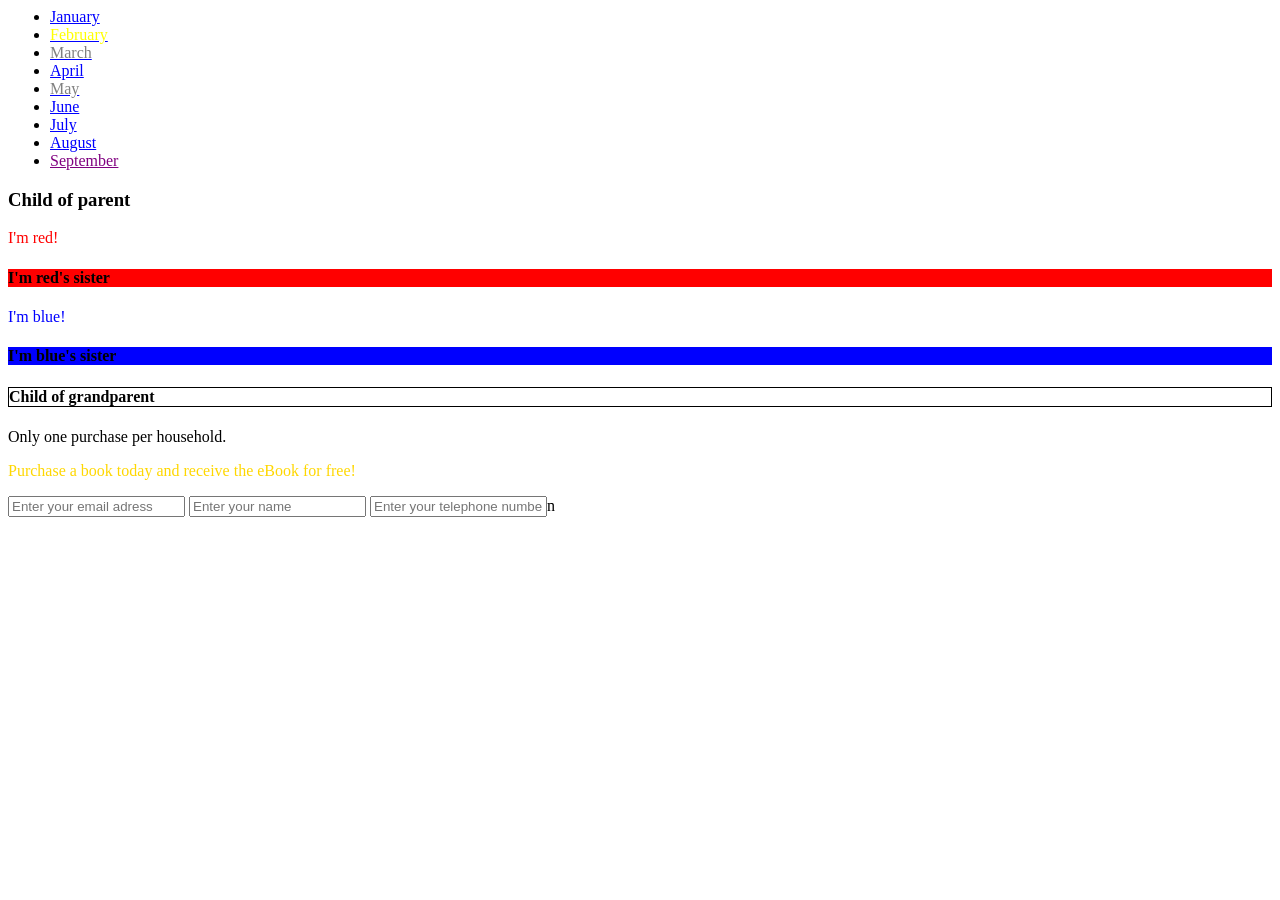
<file: homework1/index.html>
<!DOCTYPE html>
<html>
    <head>
        <link rel="stylesheet" href="styles.css">
        <body>
            <ul>
                <li class="blue-text-underlined">January</li>
                <li class="february">February</li>
                <li class="gray-text">March</li>
                <li class="blue-text-underlined">April</li>
                <li class="gray-text">May</li>
                <li class="blue-text-underlined">June</li>
                <li class="blue-text-underlined">July</li>
                <li class="blue-text-underlined">August</li>
                <li class="september">September</li>
            </ul>
            <h3>Child of parent</h3>
            <p class="red-text">I'm red!</p>
            <h4 class="red-highlight">I'm red's sister</h4>
            <p class="blue-text">I'm blue!</p>
            <h4 class="blue-highlight">I'm blue's sister</h4>
            <h4 class="border-black">Child of grandparent</h4>
            <p class="black-text">Only one purchase per household.</p>
            <p class="gold-text">Purchase a book today and receive the eBook for free!</p>
            <input 
                type="text"
                placeholder="Enter your email adress" />
            <input 
                type="text"
                placeholder="Enter your name" />
            <input
                type="text"
                placeholder="Enter your telephone number" />n 
        </body>
    </head>
</html>
</file>
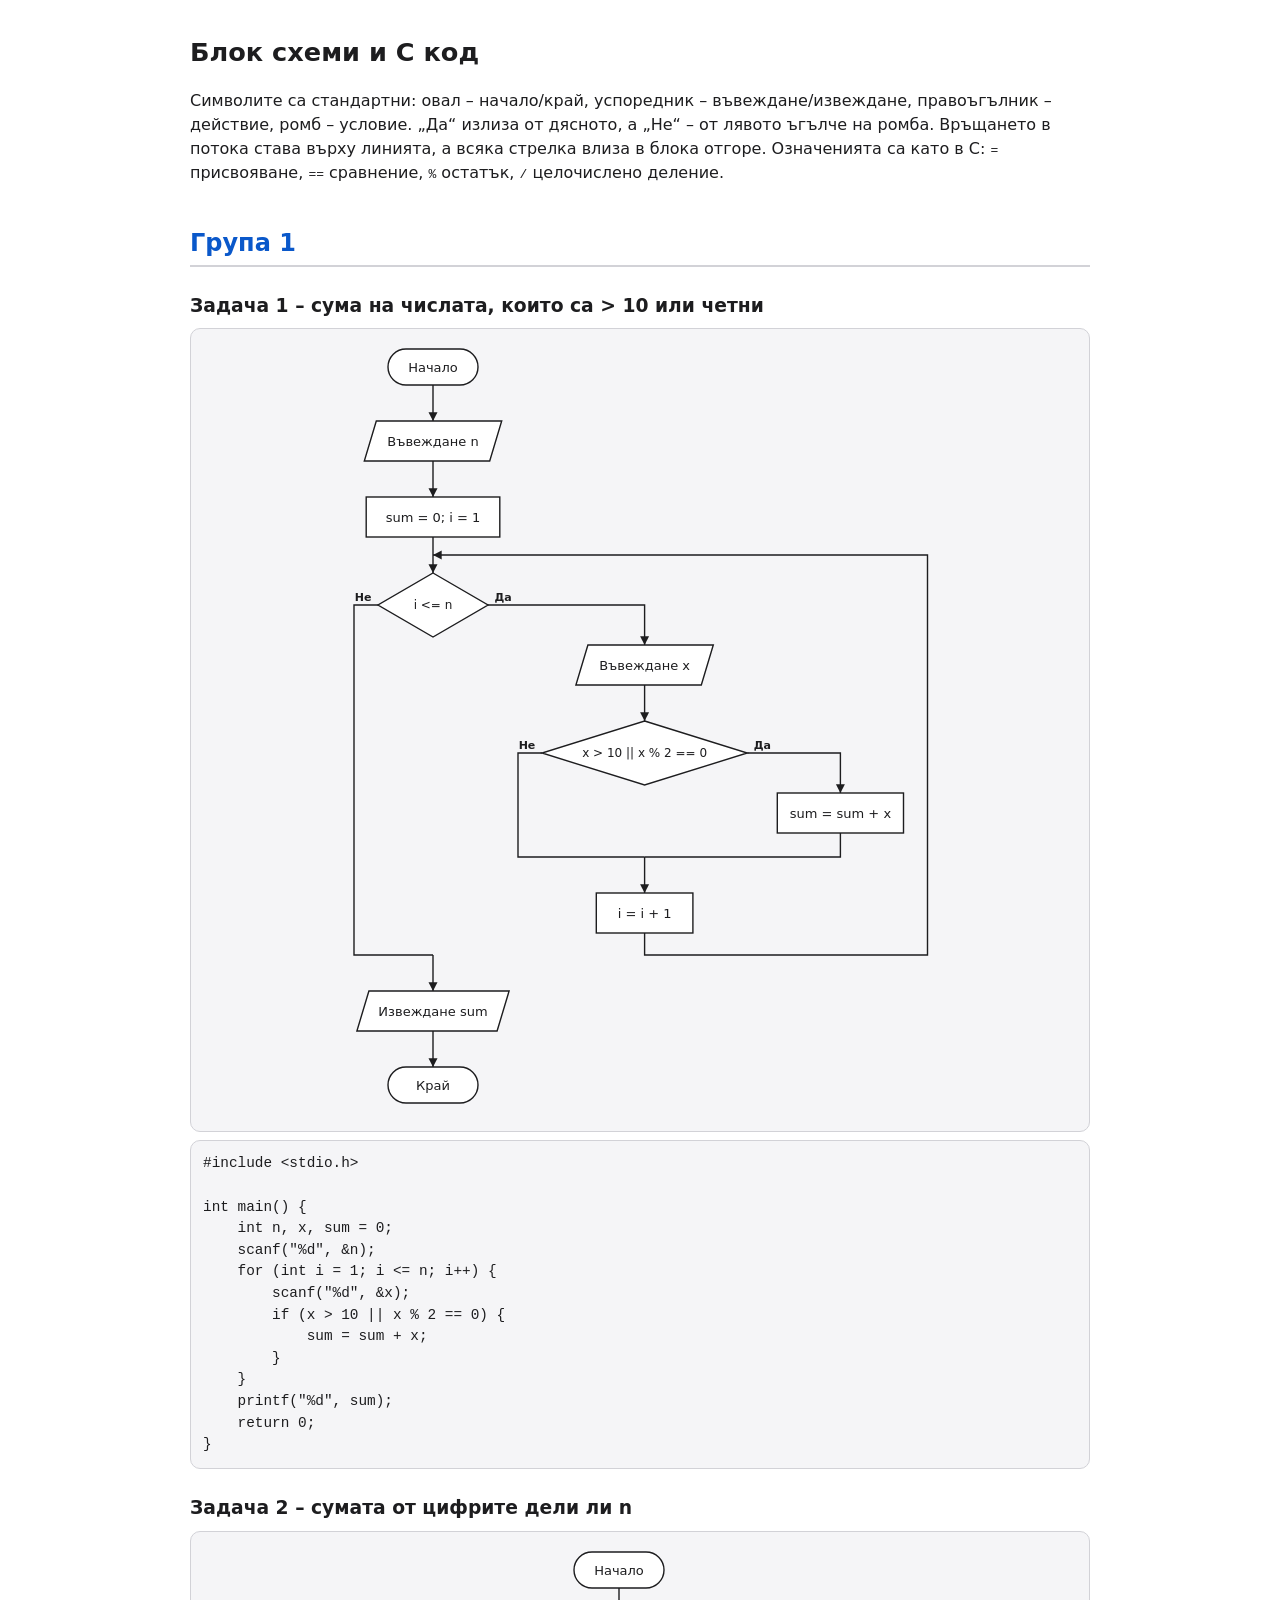
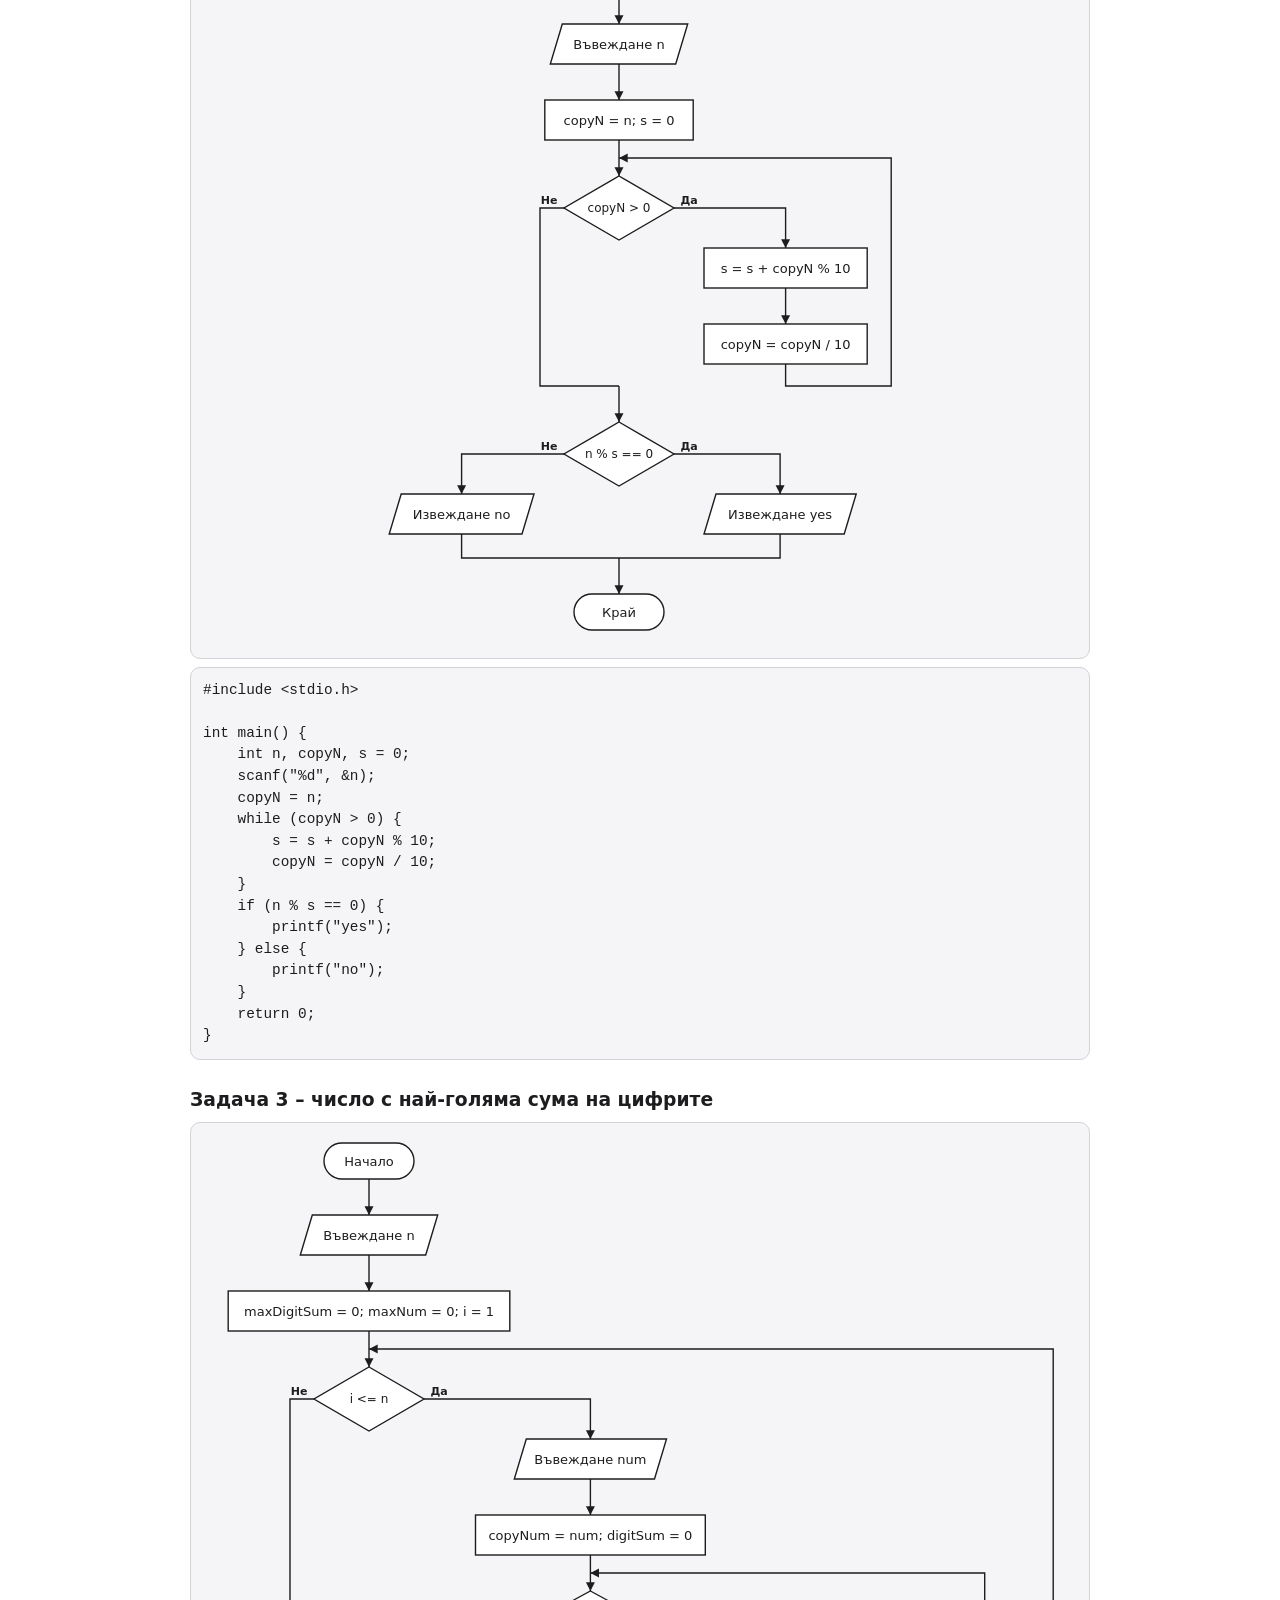
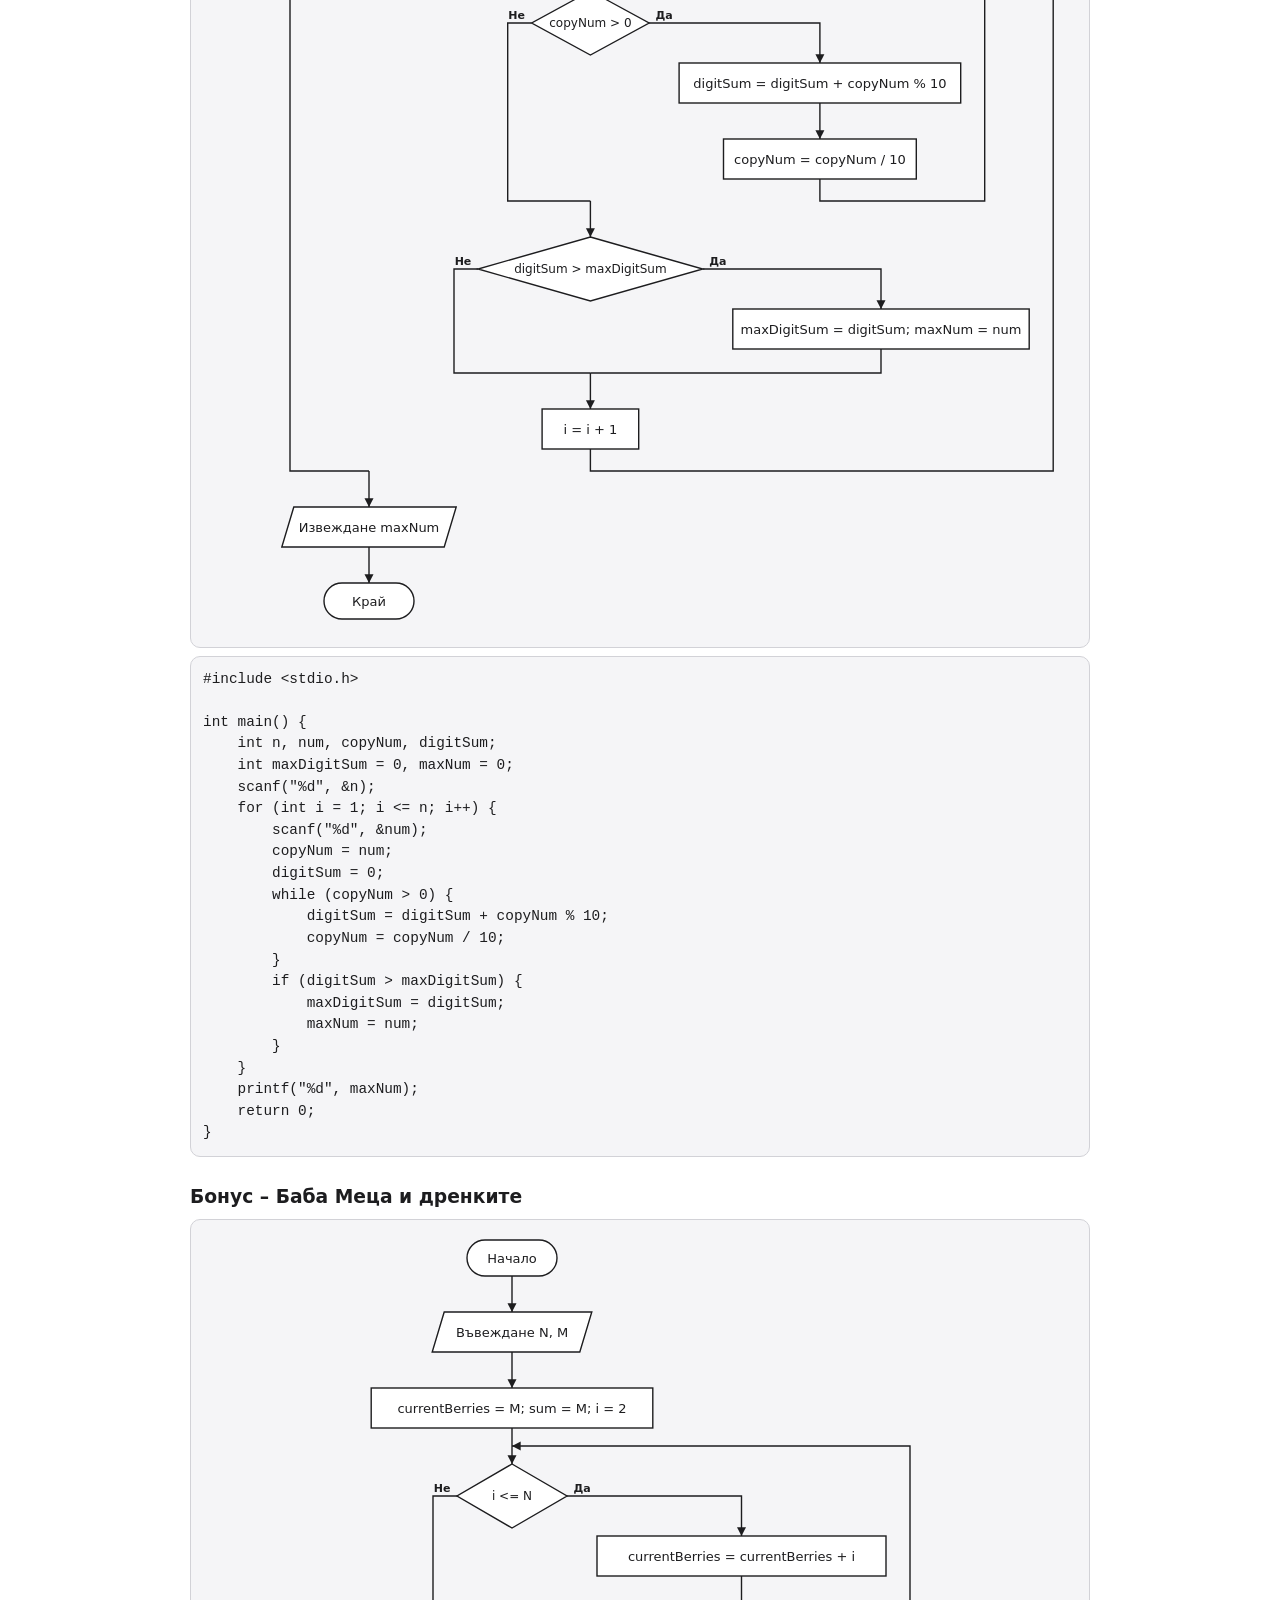
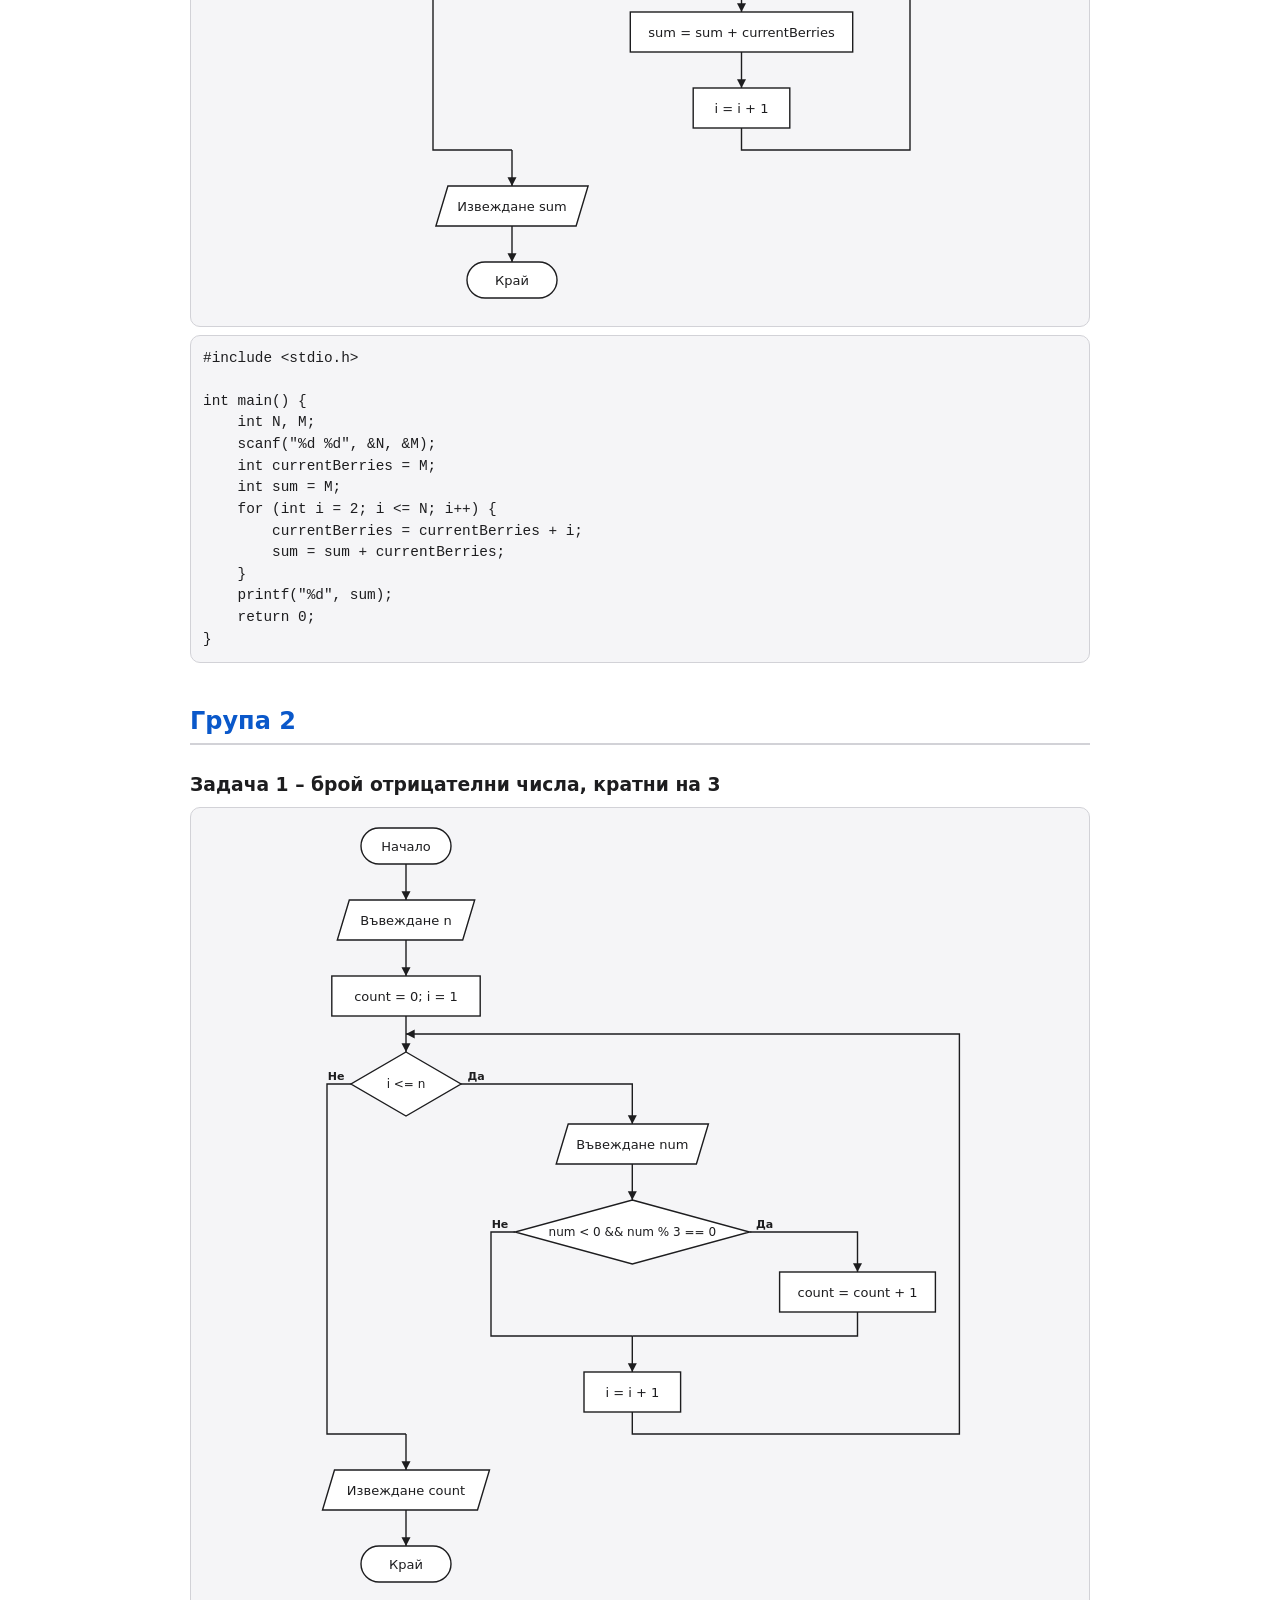
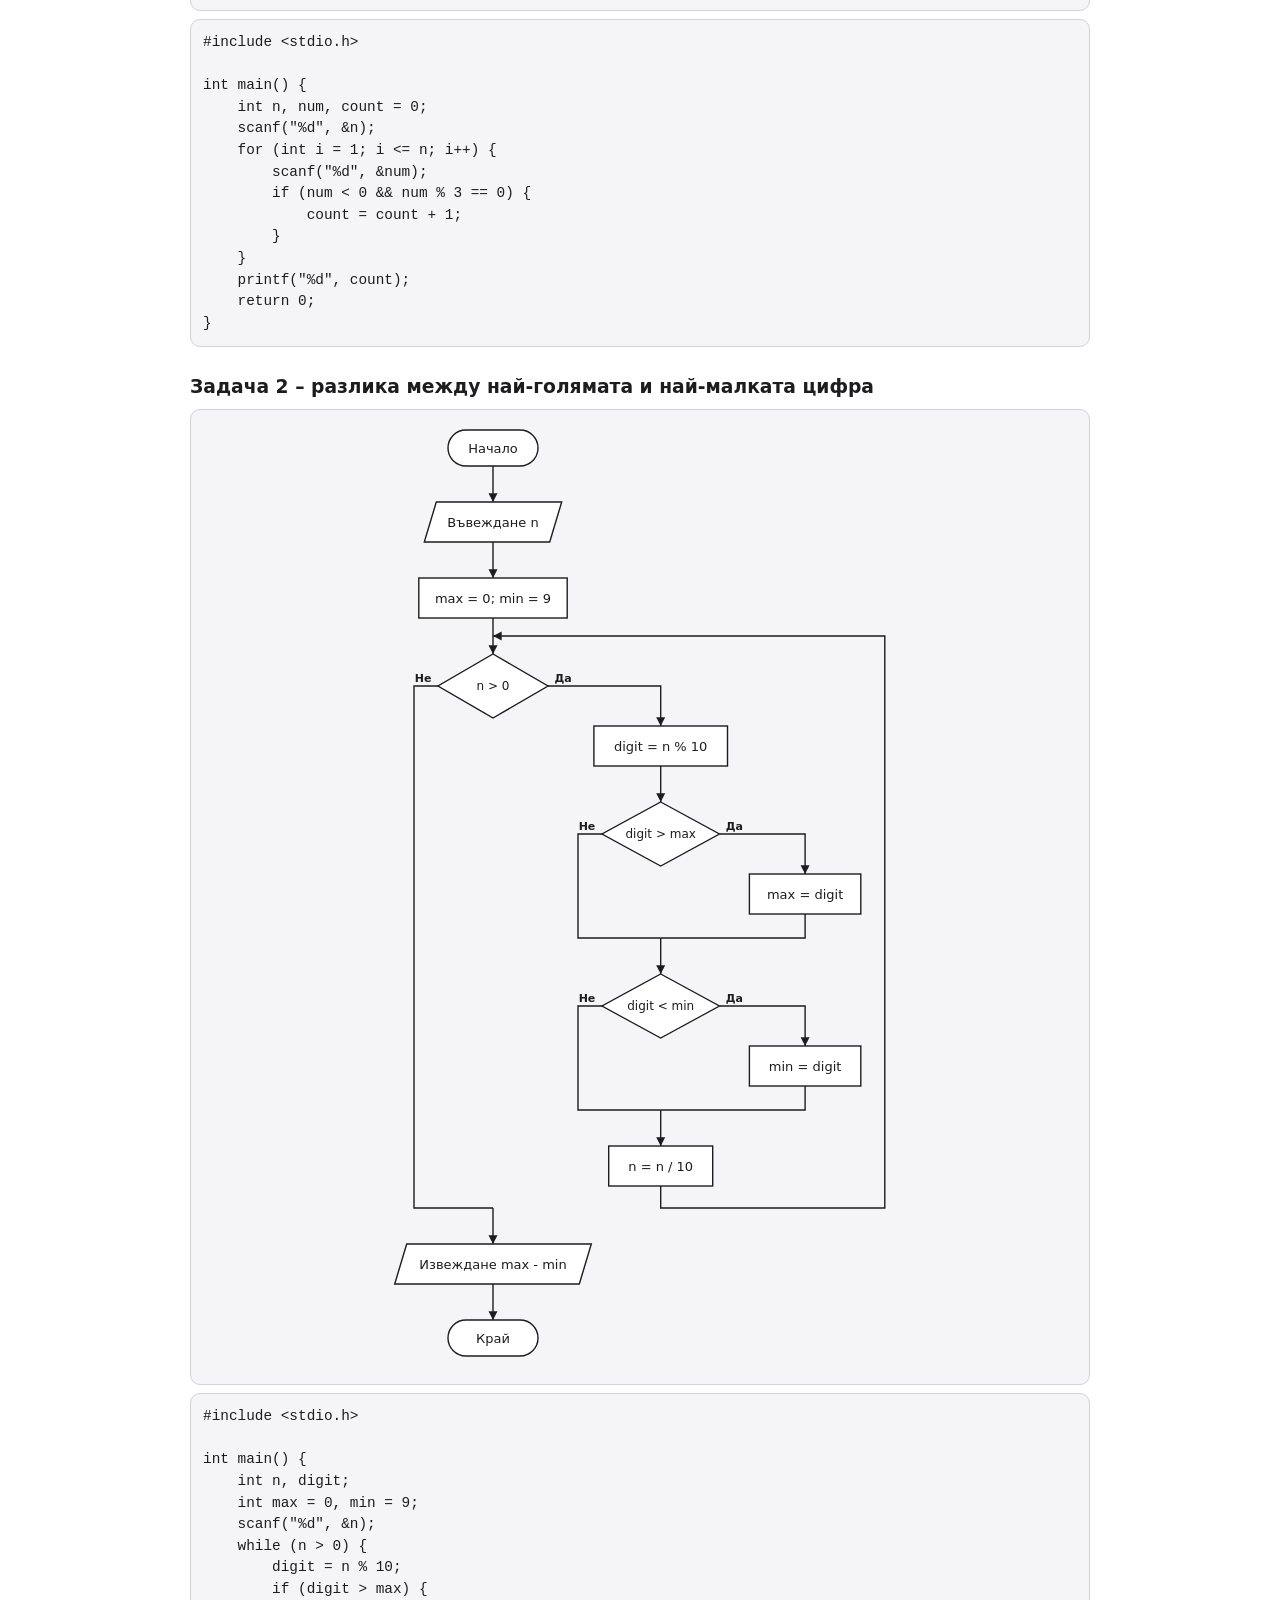
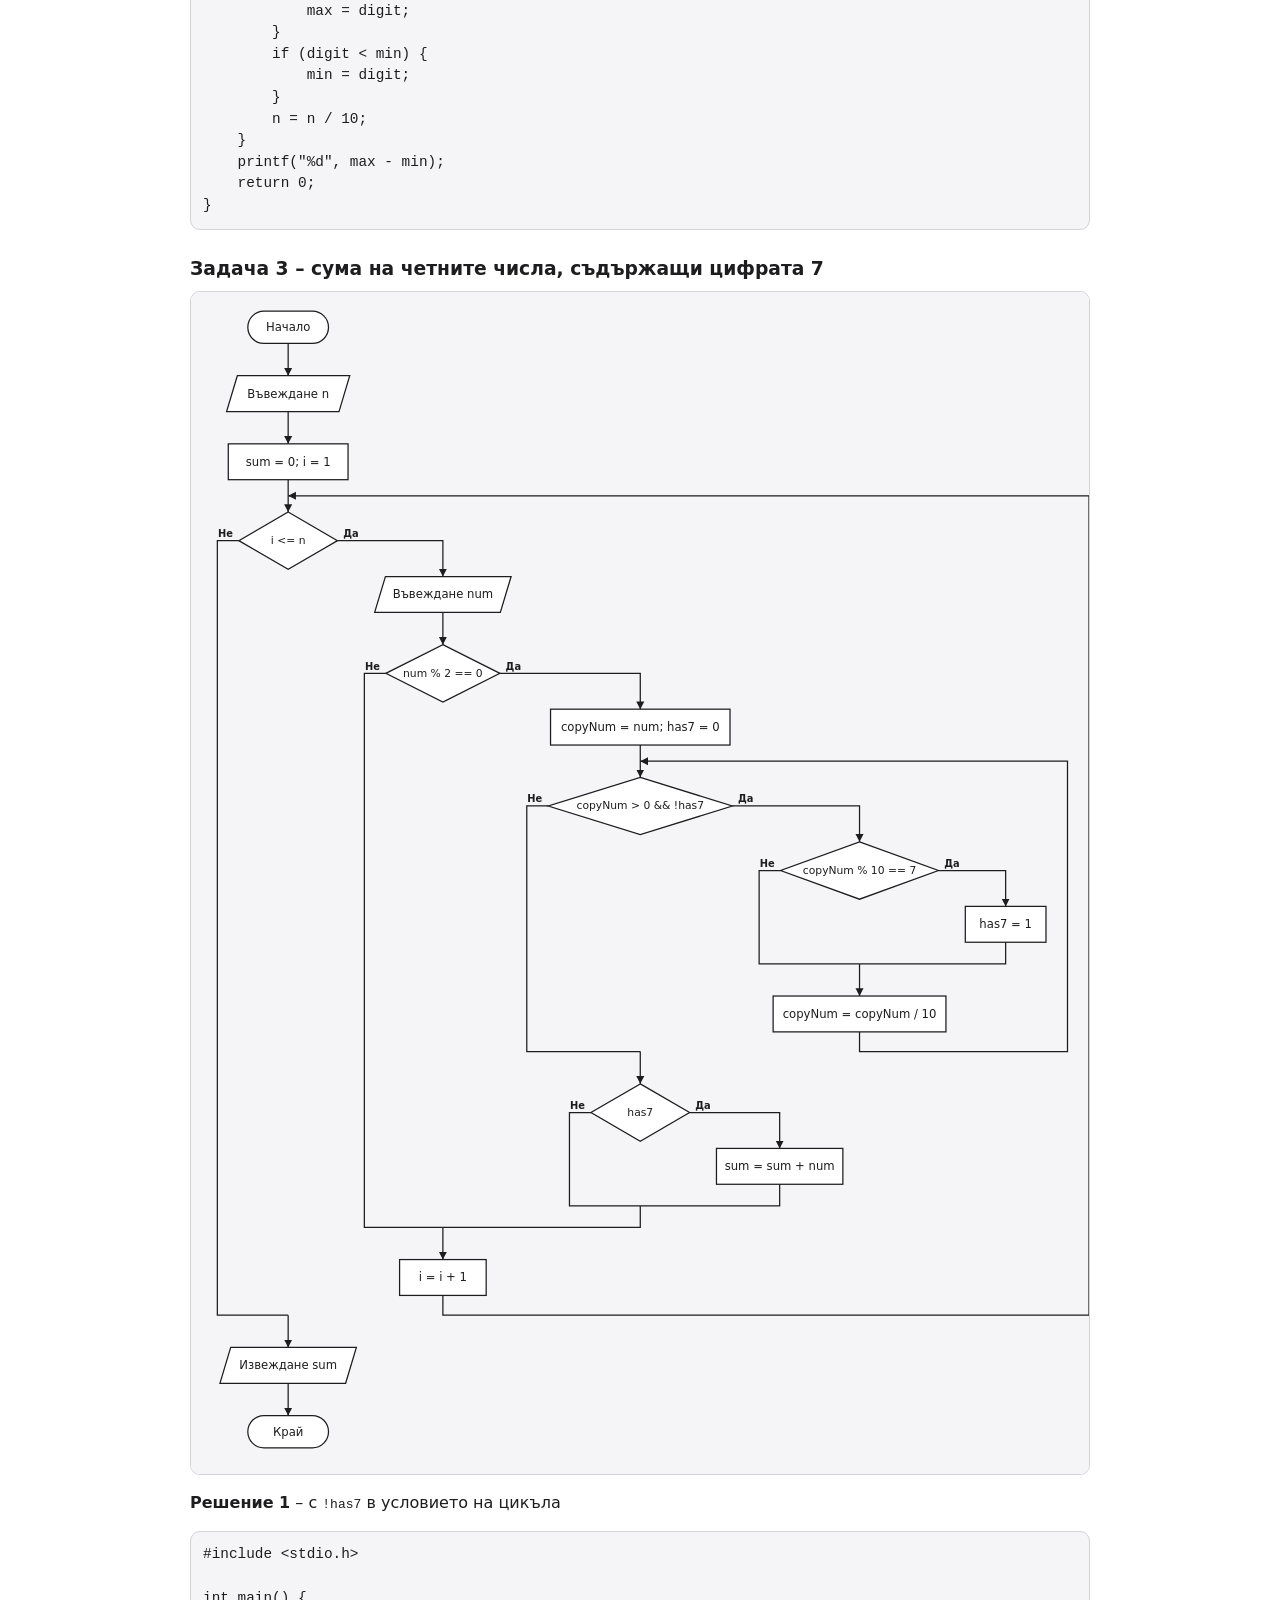
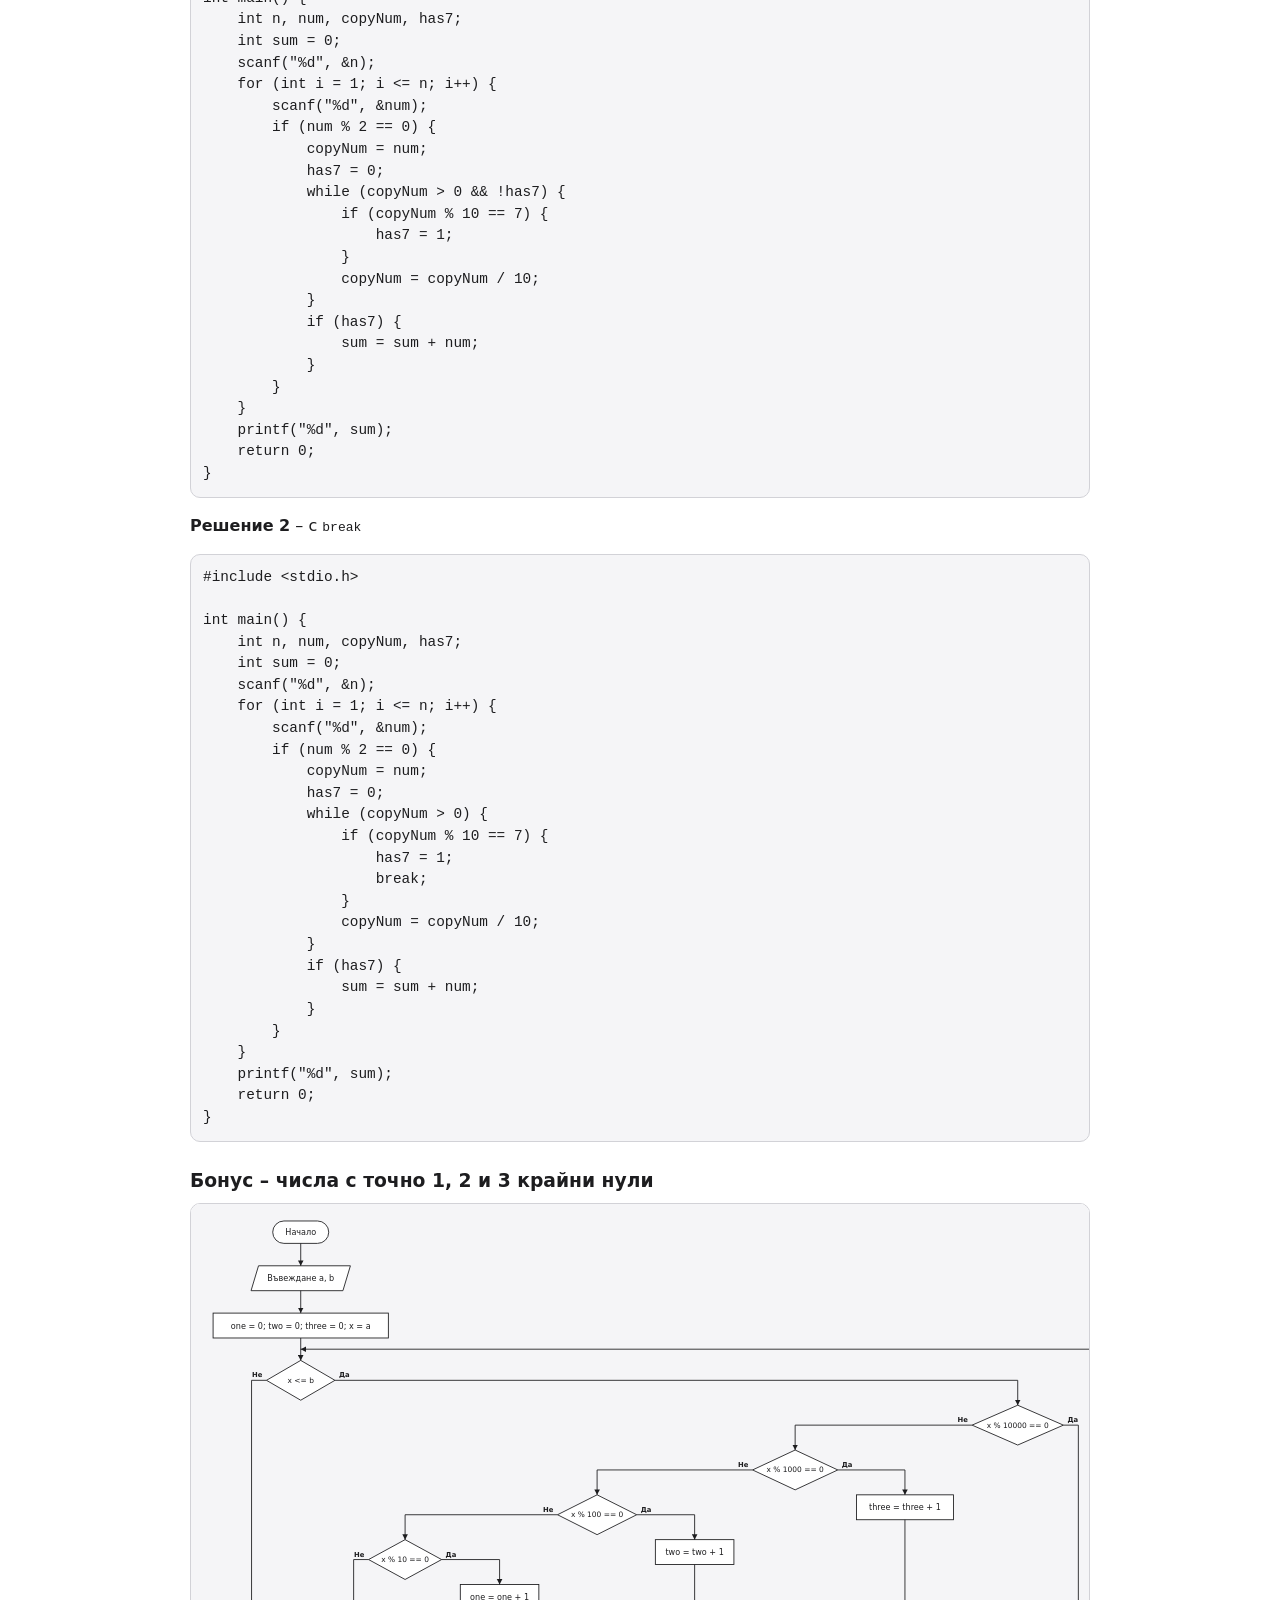
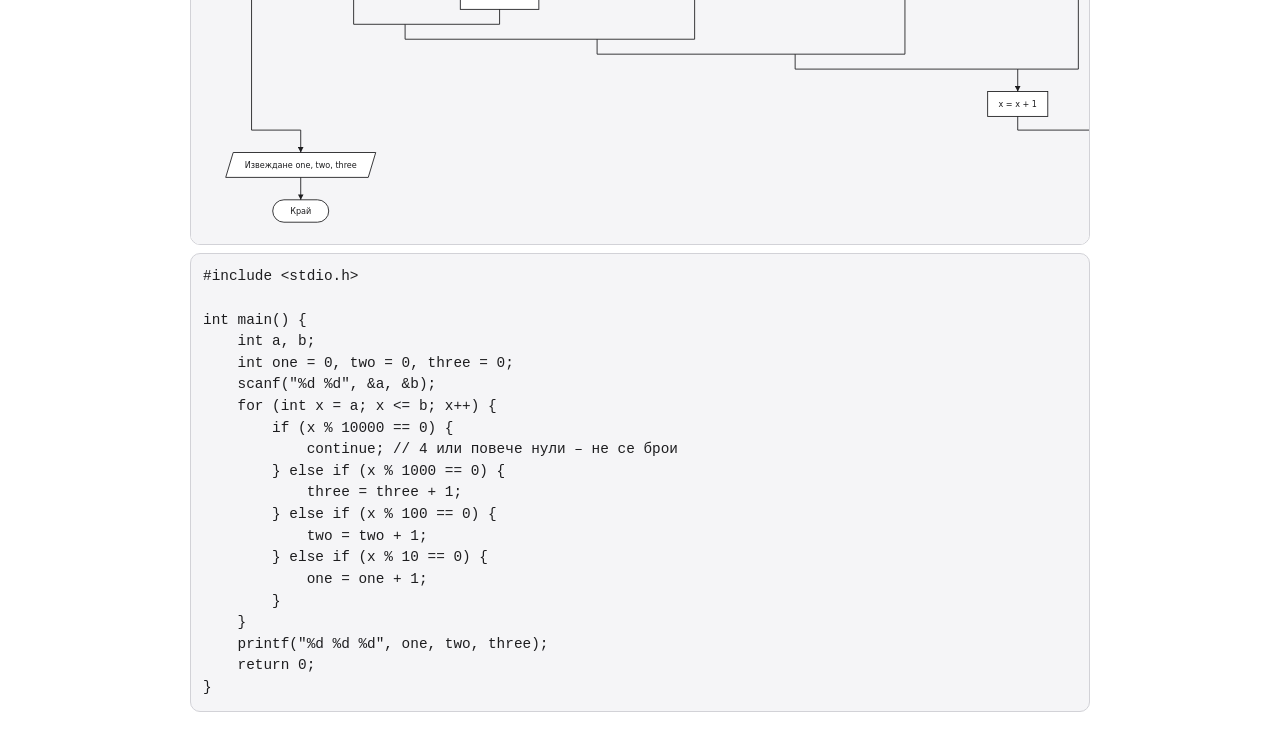
<file: programing/index.html>
<!DOCTYPE html>
<html lang="bg">
<head>
<meta charset="utf-8">
<meta name="viewport" content="width=device-width, initial-scale=1, viewport-fit=cover">
<title>Блок схеми и C код – Група 1 и Група 2</title>
<style>
:root{--bg:#fff;--fg:#1d1d1f;--card:#f5f5f7;--line:#d2d2d7;--acc:#0a58ca;box-sizing:border-box;padding-top:env(safe-area-inset-top,0px);padding-bottom:env(safe-area-inset-bottom,0px)}
@media (prefers-color-scheme:dark){:root:not([data-theme="light"]){--bg:#1c1c1e;--fg:#f2f2f7;--card:#2c2c2e;--line:#48484a;--acc:#6ea8fe;color-scheme:dark}}
:root[data-theme="dark"]{--bg:#1c1c1e;--fg:#f2f2f7;--card:#2c2c2e;--line:#48484a;--acc:#6ea8fe;color-scheme:dark}
html{scroll-padding-top:env(safe-area-inset-top,0px)}
body{margin:0;background:var(--bg);color:var(--fg);font-family:system-ui,-apple-system,"Segoe UI",Roboto,sans-serif;line-height:1.5}
main{min-width:900px;max-width:900px;margin:0 auto;padding:16px}
h1{font-size:1.6rem}h2{margin-top:2.5rem;color:var(--acc);border-bottom:2px solid var(--line);padding-bottom:4px}
h3{margin:1.6rem 0 .5rem}
.card{background:var(--card);border:1px solid var(--line);border-radius:10px;padding:12px;overflow-x:auto;margin:8px 0}
svg .n{fill:var(--bg);stroke:var(--fg);stroke-width:1.4}svg .l{fill:none;stroke:var(--fg);stroke-width:1.4}svg .ah{fill:var(--fg)}svg text{fill:var(--fg);font:13px system-ui,sans-serif;text-anchor:middle;dominant-baseline:central}svg text.d{font-size:12px}svg text.s{font-size:11px;font-weight:600}
pre.code{margin:0;font-family:ui-monospace,Consolas,monospace;font-size:.9rem;white-space:pre}
</style>
</head>
<body>
<main>
<h1>Блок схеми и C код</h1>
<p>Символите са стандартни: овал – начало/край, успоредник – въвеждане/извеждане, правоъгълник – действие, ромб – условие. „Да“ излиза от дясното, а „Не“ – от лявото ъгълче на ромба. Връщането в потока става върху линията, а всяка стрелка влиза в блока отгоре. Означенията са като в C: <code>=</code> присвояване, <code>==</code> сравнение, <code>%</code> остатък, <code>/</code> целочислено деление.</p>

<h2>Група 1</h2>

<h3>Задача 1 – сума на числата, които са &gt; 10 или четни</h3>
<div class="card"><svg viewBox="-95 -8 605 778" style="width:100%;max-width:605px;display:block;margin:auto" role="img"><defs><marker id="a0" viewBox="0 0 10 10" refX="8.7" refY="5" markerWidth="10" markerHeight="10" markerUnits="userSpaceOnUse" orient="auto"><path class="ah" d="M0,0.5 L8.7,5 L0,9.5z"/></marker></defs><rect class="n" x="-45.0" y="0" width="90.0" height="36" rx="18.0"/><text x="0.0" y="18.0" class="">Начало</text><polygon class="n" points="-56.7,72 68.7,72 56.7,112 -68.7,112"/><text x="0.0" y="92.0" class="">Въвеждане n</text><path class="l" d="M0.0,36.0 L0.0,72.0" marker-end="url(#a0)"/><rect class="n" x="-66.8" y="148" width="133.6" height="40" rx="0"/><text x="0.0" y="168.0" class="">sum = 0; i = 1</text><path class="l" d="M0.0,112.0 L0.0,148.0" marker-end="url(#a0)"/><polygon class="n" points="0.0,224.0 55.0,256.0 0.0,288.0 -55.0,256.0"/><text x="0.0" y="256.0" class="d">i &lt;= n</text><text x="70.0" y="248.0" class="s">Да</text><text x="-70.0" y="248.0" class="s">Не</text><polygon class="n" points="154.9,296 280.3,296 268.3,336 142.9,336"/><text x="211.6" y="316.0" class="">Въвеждане x</text><polygon class="n" points="211.6,372.0 314.3,404.0 211.6,436.0 109.0,404.0"/><text x="211.6" y="404.0" class="d">x &gt; 10 || x % 2 == 0</text><text x="329.3" y="396.0" class="s">Да</text><text x="94.0" y="396.0" class="s">Не</text><rect class="n" x="344.3" y="444" width="126.2" height="40" rx="0"/><text x="407.4" y="464.0" class="">sum = sum + x</text><path class="l" d="M314.3,404.0 L407.4,404.0 L407.4,444.0" marker-end="url(#a0)"/><path class="l" d="M407.4,484.0 L407.4,508.0 L211.6,508.0"/><path class="l" d="M109.0,404.0 L85.0,404.0 L85.0,508.0 L211.6,508.0"/><path class="l" d="M211.6,336.0 L211.6,372.0" marker-end="url(#a0)"/><rect class="n" x="163.3" y="544" width="96.6" height="40" rx="0"/><text x="211.6" y="564.0" class="">i = i + 1</text><path class="l" d="M211.6,508.0 L211.6,544.0" marker-end="url(#a0)"/><path class="l" d="M55.0,256.0 L211.6,256.0 L211.6,296.0" marker-end="url(#a0)"/><path class="l" d="M211.6,584.0 L211.6,606.0 L494.5,606.0 L494.5,206.0 L0.0,206.0" marker-end="url(#a0)"/><path class="l" d="M-55.0,256.0 L-79.0,256.0 L-79.0,606.0 L0.0,606.0"/><path class="l" d="M0.0,188.0 L0.0,224.0" marker-end="url(#a0)"/><polygon class="n" points="-64.1,642 76.1,642 64.1,682 -76.1,682"/><text x="0.0" y="662.0" class="">Извеждане sum</text><path class="l" d="M0.0,606.0 L0.0,642.0" marker-end="url(#a0)"/><rect class="n" x="-45.0" y="718" width="90.0" height="36" rx="18.0"/><text x="0.0" y="736.0" class="">Край</text><path class="l" d="M0.0,682.0 L0.0,718.0" marker-end="url(#a0)"/></svg></div>
<div class="card"><pre class="code">#include &lt;stdio.h&gt;

int main() {
    int n, x, sum = 0;
    scanf("%d", &amp;n);
    for (int i = 1; i &lt;= n; i++) {
        scanf("%d", &amp;x);
        if (x &gt; 10 || x % 2 == 0) {
            sum = sum + x;
        }
    }
    printf("%d", sum);
    return 0;
}</pre></div>

<h3>Задача 2 – сумата от цифрите дели ли n</h3>
<div class="card"><svg viewBox="-246 -8 534 702" style="width:100%;max-width:534px;display:block;margin:auto" role="img"><defs><marker id="a1" viewBox="0 0 10 10" refX="8.7" refY="5" markerWidth="10" markerHeight="10" markerUnits="userSpaceOnUse" orient="auto"><path class="ah" d="M0,0.5 L8.7,5 L0,9.5z"/></marker></defs><rect class="n" x="-45.0" y="0" width="90.0" height="36" rx="18.0"/><text x="0.0" y="18.0" class="">Начало</text><polygon class="n" points="-56.7,72 68.7,72 56.7,112 -68.7,112"/><text x="0.0" y="92.0" class="">Въвеждане n</text><path class="l" d="M0.0,36.0 L0.0,72.0" marker-end="url(#a1)"/><rect class="n" x="-74.2" y="148" width="148.4" height="40" rx="0"/><text x="0.0" y="168.0" class="">copyN = n; s = 0</text><path class="l" d="M0.0,112.0 L0.0,148.0" marker-end="url(#a1)"/><polygon class="n" points="0.0,224.0 55.0,256.0 0.0,288.0 -55.0,256.0"/><text x="0.0" y="256.0" class="d">copyN &gt; 0</text><text x="70.0" y="248.0" class="s">Да</text><text x="-70.0" y="248.0" class="s">Не</text><rect class="n" x="85.0" y="296" width="163.2" height="40" rx="0"/><text x="166.6" y="316.0" class="">s = s + copyN % 10</text><rect class="n" x="85.0" y="372" width="163.2" height="40" rx="0"/><text x="166.6" y="392.0" class="">copyN = copyN / 10</text><path class="l" d="M166.6,336.0 L166.6,372.0" marker-end="url(#a1)"/><path class="l" d="M55.0,256.0 L166.6,256.0 L166.6,296.0" marker-end="url(#a1)"/><path class="l" d="M166.6,412.0 L166.6,434.0 L272.2,434.0 L272.2,206.0 L0.0,206.0" marker-end="url(#a1)"/><path class="l" d="M-55.0,256.0 L-79.0,256.0 L-79.0,434.0 L0.0,434.0"/><path class="l" d="M0.0,188.0 L0.0,224.0" marker-end="url(#a1)"/><polygon class="n" points="0.0,470.0 55.0,502.0 0.0,534.0 -55.0,502.0"/><text x="0.0" y="502.0" class="d">n % s == 0</text><text x="70.0" y="494.0" class="s">Да</text><text x="-70.0" y="494.0" class="s">Не</text><polygon class="n" points="97.0,542 237.2,542 225.2,582 85.0,582"/><text x="161.1" y="562.0" class="">Извеждане yes</text><path class="l" d="M55.0,502.0 L161.1,502.0 L161.1,542.0" marker-end="url(#a1)"/><path class="l" d="M161.1,582.0 L161.1,606.0 L0.0,606.0"/><polygon class="n" points="-217.8,542 -85.0,542 -97.0,582 -229.8,582"/><text x="-157.4" y="562.0" class="">Извеждане no</text><path class="l" d="M-55.0,502.0 L-157.4,502.0 L-157.4,542.0" marker-end="url(#a1)"/><path class="l" d="M-157.4,582.0 L-157.4,606.0 L0.0,606.0"/><path class="l" d="M0.0,434.0 L0.0,470.0" marker-end="url(#a1)"/><rect class="n" x="-45.0" y="642" width="90.0" height="36" rx="18.0"/><text x="0.0" y="660.0" class="">Край</text><path class="l" d="M0.0,606.0 L0.0,642.0" marker-end="url(#a1)"/></svg></div>
<div class="card"><pre class="code">#include &lt;stdio.h&gt;

int main() {
    int n, copyN, s = 0;
    scanf("%d", &amp;n);
    copyN = n;
    while (copyN &gt; 0) {
        s = s + copyN % 10;
        copyN = copyN / 10;
    }
    if (n % s == 0) {
        printf("yes");
    } else {
        printf("no");
    }
    return 0;
}</pre></div>

<h3>Задача 3 – число с най-голяма сума на цифрите</h3>
<div class="card"><svg viewBox="-157 -8 857 1100" style="width:100%;max-width:857px;display:block;margin:auto" role="img"><defs><marker id="a2" viewBox="0 0 10 10" refX="8.7" refY="5" markerWidth="10" markerHeight="10" markerUnits="userSpaceOnUse" orient="auto"><path class="ah" d="M0,0.5 L8.7,5 L0,9.5z"/></marker></defs><rect class="n" x="-45.0" y="0" width="90.0" height="36" rx="18.0"/><text x="0.0" y="18.0" class="">Начало</text><polygon class="n" points="-56.7,72 68.7,72 56.7,112 -68.7,112"/><text x="0.0" y="92.0" class="">Въвеждане n</text><path class="l" d="M0.0,36.0 L0.0,72.0" marker-end="url(#a2)"/><rect class="n" x="-140.8" y="148" width="281.6" height="40" rx="0"/><text x="0.0" y="168.0" class="">maxDigitSum = 0; maxNum = 0; i = 1</text><path class="l" d="M0.0,112.0 L0.0,148.0" marker-end="url(#a2)"/><polygon class="n" points="0.0,224.0 55.0,256.0 0.0,288.0 -55.0,256.0"/><text x="0.0" y="256.0" class="d">i &lt;= n</text><text x="70.0" y="248.0" class="s">Да</text><text x="-70.0" y="248.0" class="s">Не</text><polygon class="n" points="157.3,296 297.5,296 285.5,336 145.3,336"/><text x="221.4" y="316.0" class="">Въвеждане num</text><rect class="n" x="106.5" y="372" width="229.8" height="40" rx="0"/><text x="221.4" y="392.0" class="">copyNum = num; digitSum = 0</text><path class="l" d="M221.4,336.0 L221.4,372.0" marker-end="url(#a2)"/><polygon class="n" points="221.4,448.0 280.1,480.0 221.4,512.0 162.7,480.0"/><text x="221.4" y="480.0" class="d">copyNum &gt; 0</text><text x="295.1" y="472.0" class="s">Да</text><text x="147.7" y="472.0" class="s">Не</text><rect class="n" x="310.1" y="520" width="281.6" height="40" rx="0"/><text x="450.9" y="540.0" class="">digitSum = digitSum + copyNum % 10</text><rect class="n" x="354.5" y="596" width="192.8" height="40" rx="0"/><text x="450.9" y="616.0" class="">copyNum = copyNum / 10</text><path class="l" d="M450.9,560.0 L450.9,596.0" marker-end="url(#a2)"/><path class="l" d="M280.1,480.0 L450.9,480.0 L450.9,520.0" marker-end="url(#a2)"/><path class="l" d="M450.9,636.0 L450.9,658.0 L615.7,658.0 L615.7,430.0 L221.4,430.0" marker-end="url(#a2)"/><path class="l" d="M162.7,480.0 L138.7,480.0 L138.7,658.0 L221.4,658.0"/><path class="l" d="M221.4,412.0 L221.4,448.0" marker-end="url(#a2)"/><polygon class="n" points="221.4,694.0 333.8,726.0 221.4,758.0 109.0,726.0"/><text x="221.4" y="726.0" class="d">digitSum &gt; maxDigitSum</text><text x="348.8" y="718.0" class="s">Да</text><text x="94.0" y="718.0" class="s">Не</text><rect class="n" x="363.8" y="766" width="296.4" height="40" rx="0"/><text x="512.0" y="786.0" class="">maxDigitSum = digitSum; maxNum = num</text><path class="l" d="M333.8,726.0 L512.0,726.0 L512.0,766.0" marker-end="url(#a2)"/><path class="l" d="M512.0,806.0 L512.0,830.0 L221.4,830.0"/><path class="l" d="M109.0,726.0 L85.0,726.0 L85.0,830.0 L221.4,830.0"/><path class="l" d="M221.4,658.0 L221.4,694.0" marker-end="url(#a2)"/><rect class="n" x="173.1" y="866" width="96.6" height="40" rx="0"/><text x="221.4" y="886.0" class="">i = i + 1</text><path class="l" d="M221.4,830.0 L221.4,866.0" marker-end="url(#a2)"/><path class="l" d="M55.0,256.0 L221.4,256.0 L221.4,296.0" marker-end="url(#a2)"/><path class="l" d="M221.4,906.0 L221.4,928.0 L684.2,928.0 L684.2,206.0 L0.0,206.0" marker-end="url(#a2)"/><path class="l" d="M-55.0,256.0 L-79.0,256.0 L-79.0,928.0 L0.0,928.0"/><path class="l" d="M0.0,188.0 L0.0,224.0" marker-end="url(#a2)"/><polygon class="n" points="-75.2,964 87.2,964 75.2,1004 -87.2,1004"/><text x="0.0" y="984.0" class="">Извеждане maxNum</text><path class="l" d="M0.0,928.0 L0.0,964.0" marker-end="url(#a2)"/><rect class="n" x="-45.0" y="1040" width="90.0" height="36" rx="18.0"/><text x="0.0" y="1058.0" class="">Край</text><path class="l" d="M0.0,1004.0 L0.0,1040.0" marker-end="url(#a2)"/></svg></div>
<div class="card"><pre class="code">#include &lt;stdio.h&gt;

int main() {
    int n, num, copyNum, digitSum;
    int maxDigitSum = 0, maxNum = 0;
    scanf("%d", &amp;n);
    for (int i = 1; i &lt;= n; i++) {
        scanf("%d", &amp;num);
        copyNum = num;
        digitSum = 0;
        while (copyNum &gt; 0) {
            digitSum = digitSum + copyNum % 10;
            copyNum = copyNum / 10;
        }
        if (digitSum &gt; maxDigitSum) {
            maxDigitSum = digitSum;
            maxNum = num;
        }
    }
    printf("%d", maxNum);
    return 0;
}</pre></div>

<h3>Бонус – Баба Меца и дренките</h3>
<div class="card"><svg viewBox="-157 -8 571 682" style="width:100%;max-width:571px;display:block;margin:auto" role="img"><defs><marker id="a3" viewBox="0 0 10 10" refX="8.7" refY="5" markerWidth="10" markerHeight="10" markerUnits="userSpaceOnUse" orient="auto"><path class="ah" d="M0,0.5 L8.7,5 L0,9.5z"/></marker></defs><rect class="n" x="-45.0" y="0" width="90.0" height="36" rx="18.0"/><text x="0.0" y="18.0" class="">Начало</text><polygon class="n" points="-67.8,72 79.8,72 67.8,112 -79.8,112"/><text x="0.0" y="92.0" class="">Въвеждане N, M</text><path class="l" d="M0.0,36.0 L0.0,72.0" marker-end="url(#a3)"/><rect class="n" x="-140.8" y="148" width="281.6" height="40" rx="0"/><text x="0.0" y="168.0" class="">currentBerries = M; sum = M; i = 2</text><path class="l" d="M0.0,112.0 L0.0,148.0" marker-end="url(#a3)"/><polygon class="n" points="0.0,224.0 55.0,256.0 0.0,288.0 -55.0,256.0"/><text x="0.0" y="256.0" class="d">i &lt;= N</text><text x="70.0" y="248.0" class="s">Да</text><text x="-70.0" y="248.0" class="s">Не</text><rect class="n" x="85.0" y="296" width="289.0" height="40" rx="0"/><text x="229.5" y="316.0" class="">currentBerries = currentBerries + i</text><rect class="n" x="118.3" y="372" width="222.4" height="40" rx="0"/><text x="229.5" y="392.0" class="">sum = sum + currentBerries</text><path class="l" d="M229.5,336.0 L229.5,372.0" marker-end="url(#a3)"/><rect class="n" x="181.2" y="448" width="96.6" height="40" rx="0"/><text x="229.5" y="468.0" class="">i = i + 1</text><path class="l" d="M229.5,412.0 L229.5,448.0" marker-end="url(#a3)"/><path class="l" d="M55.0,256.0 L229.5,256.0 L229.5,296.0" marker-end="url(#a3)"/><path class="l" d="M229.5,488.0 L229.5,510.0 L398.0,510.0 L398.0,206.0 L0.0,206.0" marker-end="url(#a3)"/><path class="l" d="M-55.0,256.0 L-79.0,256.0 L-79.0,510.0 L0.0,510.0"/><path class="l" d="M0.0,188.0 L0.0,224.0" marker-end="url(#a3)"/><polygon class="n" points="-64.1,546 76.1,546 64.1,586 -76.1,586"/><text x="0.0" y="566.0" class="">Извеждане sum</text><path class="l" d="M0.0,510.0 L0.0,546.0" marker-end="url(#a3)"/><rect class="n" x="-45.0" y="622" width="90.0" height="36" rx="18.0"/><text x="0.0" y="640.0" class="">Край</text><path class="l" d="M0.0,586.0 L0.0,622.0" marker-end="url(#a3)"/></svg></div>
<div class="card"><pre class="code">#include &lt;stdio.h&gt;

int main() {
    int N, M;
    scanf("%d %d", &amp;N, &amp;M);
    int currentBerries = M;
    int sum = M;
    for (int i = 2; i &lt;= N; i++) {
        currentBerries = currentBerries + i;
        sum = sum + currentBerries;
    }
    printf("%d", sum);
    return 0;
}</pre></div>

<h2>Група 2</h2>

<h3>Задача 1 – брой отрицателни числа, кратни на 3</h3>
<div class="card"><svg viewBox="-100 -8 669 778" style="width:100%;max-width:669px;display:block;margin:auto" role="img"><defs><marker id="a4" viewBox="0 0 10 10" refX="8.7" refY="5" markerWidth="10" markerHeight="10" markerUnits="userSpaceOnUse" orient="auto"><path class="ah" d="M0,0.5 L8.7,5 L0,9.5z"/></marker></defs><rect class="n" x="-45.0" y="0" width="90.0" height="36" rx="18.0"/><text x="0.0" y="18.0" class="">Начало</text><polygon class="n" points="-56.7,72 68.7,72 56.7,112 -68.7,112"/><text x="0.0" y="92.0" class="">Въвеждане n</text><path class="l" d="M0.0,36.0 L0.0,72.0" marker-end="url(#a4)"/><rect class="n" x="-74.2" y="148" width="148.4" height="40" rx="0"/><text x="0.0" y="168.0" class="">count = 0; i = 1</text><path class="l" d="M0.0,112.0 L0.0,148.0" marker-end="url(#a4)"/><polygon class="n" points="0.0,224.0 55.0,256.0 0.0,288.0 -55.0,256.0"/><text x="0.0" y="256.0" class="d">i &lt;= n</text><text x="70.0" y="248.0" class="s">Да</text><text x="-70.0" y="248.0" class="s">Не</text><polygon class="n" points="162.2,296 302.4,296 290.4,336 150.2,336"/><text x="226.3" y="316.0" class="">Въвеждане num</text><polygon class="n" points="226.3,372.0 343.6,404.0 226.3,436.0 109.0,404.0"/><text x="226.3" y="404.0" class="d">num &lt; 0 &amp;&amp; num % 3 == 0</text><text x="358.6" y="396.0" class="s">Да</text><text x="94.0" y="396.0" class="s">Не</text><rect class="n" x="373.6" y="444" width="155.8" height="40" rx="0"/><text x="451.5" y="464.0" class="">count = count + 1</text><path class="l" d="M343.6,404.0 L451.5,404.0 L451.5,444.0" marker-end="url(#a4)"/><path class="l" d="M451.5,484.0 L451.5,508.0 L226.3,508.0"/><path class="l" d="M109.0,404.0 L85.0,404.0 L85.0,508.0 L226.3,508.0"/><path class="l" d="M226.3,336.0 L226.3,372.0" marker-end="url(#a4)"/><rect class="n" x="178.0" y="544" width="96.6" height="40" rx="0"/><text x="226.3" y="564.0" class="">i = i + 1</text><path class="l" d="M226.3,508.0 L226.3,544.0" marker-end="url(#a4)"/><path class="l" d="M55.0,256.0 L226.3,256.0 L226.3,296.0" marker-end="url(#a4)"/><path class="l" d="M226.3,584.0 L226.3,606.0 L553.4,606.0 L553.4,206.0 L0.0,206.0" marker-end="url(#a4)"/><path class="l" d="M-55.0,256.0 L-79.0,256.0 L-79.0,606.0 L0.0,606.0"/><path class="l" d="M0.0,188.0 L0.0,224.0" marker-end="url(#a4)"/><polygon class="n" points="-71.5,642 83.5,642 71.5,682 -83.5,682"/><text x="0.0" y="662.0" class="">Извеждане count</text><path class="l" d="M0.0,606.0 L0.0,642.0" marker-end="url(#a4)"/><rect class="n" x="-45.0" y="718" width="90.0" height="36" rx="18.0"/><text x="0.0" y="736.0" class="">Край</text><path class="l" d="M0.0,682.0 L0.0,718.0" marker-end="url(#a4)"/></svg></div>
<div class="card"><pre class="code">#include &lt;stdio.h&gt;

int main() {
    int n, num, count = 0;
    scanf("%d", &amp;n);
    for (int i = 1; i &lt;= n; i++) {
        scanf("%d", &amp;num);
        if (num &lt; 0 &amp;&amp; num % 3 == 0) {
            count = count + 1;
        }
    }
    printf("%d", count);
    return 0;
}</pre></div>

<h3>Задача 2 – разлика между най-голямата и най-малката цифра</h3>
<div class="card"><svg viewBox="-114 -8 522 950" style="width:100%;max-width:522px;display:block;margin:auto" role="img"><defs><marker id="a5" viewBox="0 0 10 10" refX="8.7" refY="5" markerWidth="10" markerHeight="10" markerUnits="userSpaceOnUse" orient="auto"><path class="ah" d="M0,0.5 L8.7,5 L0,9.5z"/></marker></defs><rect class="n" x="-45.0" y="0" width="90.0" height="36" rx="18.0"/><text x="0.0" y="18.0" class="">Начало</text><polygon class="n" points="-56.7,72 68.7,72 56.7,112 -68.7,112"/><text x="0.0" y="92.0" class="">Въвеждане n</text><path class="l" d="M0.0,36.0 L0.0,72.0" marker-end="url(#a5)"/><rect class="n" x="-74.2" y="148" width="148.4" height="40" rx="0"/><text x="0.0" y="168.0" class="">max = 0; min = 9</text><path class="l" d="M0.0,112.0 L0.0,148.0" marker-end="url(#a5)"/><polygon class="n" points="0.0,224.0 55.0,256.0 0.0,288.0 -55.0,256.0"/><text x="0.0" y="256.0" class="d">n &gt; 0</text><text x="70.0" y="248.0" class="s">Да</text><text x="-70.0" y="248.0" class="s">Не</text><rect class="n" x="100.9" y="296" width="133.6" height="40" rx="0"/><text x="167.7" y="316.0" class="">digit = n % 10</text><polygon class="n" points="167.7,372.0 226.4,404.0 167.7,436.0 109.0,404.0"/><text x="167.7" y="404.0" class="d">digit &gt; max</text><text x="241.4" y="396.0" class="s">Да</text><text x="94.0" y="396.0" class="s">Не</text><rect class="n" x="256.4" y="444" width="111.4" height="40" rx="0"/><text x="312.1" y="464.0" class="">max = digit</text><path class="l" d="M226.4,404.0 L312.1,404.0 L312.1,444.0" marker-end="url(#a5)"/><path class="l" d="M312.1,484.0 L312.1,508.0 L167.7,508.0"/><path class="l" d="M109.0,404.0 L85.0,404.0 L85.0,508.0 L167.7,508.0"/><path class="l" d="M167.7,336.0 L167.7,372.0" marker-end="url(#a5)"/><polygon class="n" points="167.7,544.0 226.4,576.0 167.7,608.0 109.0,576.0"/><text x="167.7" y="576.0" class="d">digit &lt; min</text><text x="241.4" y="568.0" class="s">Да</text><text x="94.0" y="568.0" class="s">Не</text><rect class="n" x="256.4" y="616" width="111.4" height="40" rx="0"/><text x="312.1" y="636.0" class="">min = digit</text><path class="l" d="M226.4,576.0 L312.1,576.0 L312.1,616.0" marker-end="url(#a5)"/><path class="l" d="M312.1,656.0 L312.1,680.0 L167.7,680.0"/><path class="l" d="M109.0,576.0 L85.0,576.0 L85.0,680.0 L167.7,680.0"/><path class="l" d="M167.7,508.0 L167.7,544.0" marker-end="url(#a5)"/><rect class="n" x="115.7" y="716" width="104.0" height="40" rx="0"/><text x="167.7" y="736.0" class="">n = n / 10</text><path class="l" d="M167.7,680.0 L167.7,716.0" marker-end="url(#a5)"/><path class="l" d="M55.0,256.0 L167.7,256.0 L167.7,296.0" marker-end="url(#a5)"/><path class="l" d="M167.7,756.0 L167.7,778.0 L391.8,778.0 L391.8,206.0 L0.0,206.0" marker-end="url(#a5)"/><path class="l" d="M-55.0,256.0 L-79.0,256.0 L-79.0,778.0 L0.0,778.0"/><path class="l" d="M0.0,188.0 L0.0,224.0" marker-end="url(#a5)"/><polygon class="n" points="-86.3,814 98.3,814 86.3,854 -98.3,854"/><text x="0.0" y="834.0" class="">Извеждане max - min</text><path class="l" d="M0.0,778.0 L0.0,814.0" marker-end="url(#a5)"/><rect class="n" x="-45.0" y="890" width="90.0" height="36" rx="18.0"/><text x="0.0" y="908.0" class="">Край</text><path class="l" d="M0.0,854.0 L0.0,890.0" marker-end="url(#a5)"/></svg></div>
<div class="card"><pre class="code">#include &lt;stdio.h&gt;

int main() {
    int n, digit;
    int max = 0, min = 9;
    scanf("%d", &amp;n);
    while (n &gt; 0) {
        digit = n % 10;
        if (digit &gt; max) {
            max = digit;
        }
        if (digit &lt; min) {
            min = digit;
        }
        n = n / 10;
    }
    printf("%d", max - min);
    return 0;
}</pre></div>

<h3>Задача 3 – сума на четните числа, съдържащи цифрата 7</h3>
<div class="card"><svg viewBox="-95 -8 1004 1292" style="width:100%;min-width:900px;max-width:1004px;display:block;margin:auto" role="img"><defs><marker id="a6" viewBox="0 0 10 10" refX="8.7" refY="5" markerWidth="10" markerHeight="10" markerUnits="userSpaceOnUse" orient="auto"><path class="ah" d="M0,0.5 L8.7,5 L0,9.5z"/></marker></defs><rect class="n" x="-45.0" y="0" width="90.0" height="36" rx="18.0"/><text x="0.0" y="18.0" class="">Начало</text><polygon class="n" points="-56.7,72 68.7,72 56.7,112 -68.7,112"/><text x="0.0" y="92.0" class="">Въвеждане n</text><path class="l" d="M0.0,36.0 L0.0,72.0" marker-end="url(#a6)"/><rect class="n" x="-66.8" y="148" width="133.6" height="40" rx="0"/><text x="0.0" y="168.0" class="">sum = 0; i = 1</text><path class="l" d="M0.0,112.0 L0.0,148.0" marker-end="url(#a6)"/><polygon class="n" points="0.0,224.0 55.0,256.0 0.0,288.0 -55.0,256.0"/><text x="0.0" y="256.0" class="d">i &lt;= n</text><text x="70.0" y="248.0" class="s">Да</text><text x="-70.0" y="248.0" class="s">Не</text><polygon class="n" points="108.5,296 248.7,296 236.7,336 96.5,336"/><text x="172.6" y="316.0" class="">Въвеждане num</text><polygon class="n" points="172.6,372.0 236.2,404.0 172.6,436.0 109.0,404.0"/><text x="172.6" y="404.0" class="d">num % 2 == 0</text><text x="251.2" y="396.0" class="s">Да</text><text x="94.0" y="396.0" class="s">Не</text><rect class="n" x="292.7" y="444" width="200.2" height="40" rx="0"/><text x="392.8" y="464.0" class="">copyNum = num; has7 = 0</text><polygon class="n" points="392.8,520.0 495.4,552.0 392.8,584.0 290.2,552.0"/><text x="392.8" y="552.0" class="d">copyNum &gt; 0 &amp;&amp; !has7</text><text x="510.4" y="544.0" class="s">Да</text><text x="275.2" y="544.0" class="s">Не</text><polygon class="n" points="637.4,592.0 725.4,624.0 637.4,656.0 549.4,624.0"/><text x="637.4" y="624.0" class="d">copyNum % 10 == 7</text><text x="740.4" y="616.0" class="s">Да</text><text x="534.4" y="616.0" class="s">Не</text><rect class="n" x="755.4" y="664" width="90.0" height="40" rx="0"/><text x="800.4" y="684.0" class="">has7 = 1</text><path class="l" d="M725.4,624.0 L800.4,624.0 L800.4,664.0" marker-end="url(#a6)"/><path class="l" d="M800.4,704.0 L800.4,728.0 L637.4,728.0"/><path class="l" d="M549.4,624.0 L525.4,624.0 L525.4,728.0 L637.4,728.0"/><rect class="n" x="541.0" y="764" width="192.8" height="40" rx="0"/><text x="637.4" y="784.0" class="">copyNum = copyNum / 10</text><path class="l" d="M637.4,728.0 L637.4,764.0" marker-end="url(#a6)"/><path class="l" d="M495.4,552.0 L637.4,552.0 L637.4,592.0" marker-end="url(#a6)"/><path class="l" d="M637.4,804.0 L637.4,826.0 L869.4,826.0 L869.4,502.0 L392.8,502.0" marker-end="url(#a6)"/><path class="l" d="M290.2,552.0 L266.2,552.0 L266.2,826.0 L392.8,826.0"/><path class="l" d="M392.8,484.0 L392.8,520.0" marker-end="url(#a6)"/><polygon class="n" points="392.8,862.0 447.8,894.0 392.8,926.0 337.8,894.0"/><text x="392.8" y="894.0" class="d">has7</text><text x="462.8" y="886.0" class="s">Да</text><text x="322.8" y="886.0" class="s">Не</text><rect class="n" x="477.8" y="934" width="141.0" height="40" rx="0"/><text x="548.3" y="954.0" class="">sum = sum + num</text><path class="l" d="M447.8,894.0 L548.3,894.0 L548.3,934.0" marker-end="url(#a6)"/><path class="l" d="M548.3,974.0 L548.3,998.0 L392.8,998.0"/><path class="l" d="M337.8,894.0 L313.8,894.0 L313.8,998.0 L392.8,998.0"/><path class="l" d="M392.8,826.0 L392.8,862.0" marker-end="url(#a6)"/><path class="l" d="M236.2,404.0 L392.8,404.0 L392.8,444.0" marker-end="url(#a6)"/><path class="l" d="M392.8,998.0 L392.8,1022.0 L172.6,1022.0"/><path class="l" d="M109.0,404.0 L85.0,404.0 L85.0,1022.0 L172.6,1022.0"/><path class="l" d="M172.6,336.0 L172.6,372.0" marker-end="url(#a6)"/><rect class="n" x="124.3" y="1058" width="96.6" height="40" rx="0"/><text x="172.6" y="1078.0" class="">i = i + 1</text><path class="l" d="M172.6,1022.0 L172.6,1058.0" marker-end="url(#a6)"/><path class="l" d="M55.0,256.0 L172.6,256.0 L172.6,296.0" marker-end="url(#a6)"/><path class="l" d="M172.6,1098.0 L172.6,1120.0 L893.4,1120.0 L893.4,206.0 L0.0,206.0" marker-end="url(#a6)"/><path class="l" d="M-55.0,256.0 L-79.0,256.0 L-79.0,1120.0 L0.0,1120.0"/><path class="l" d="M0.0,188.0 L0.0,224.0" marker-end="url(#a6)"/><polygon class="n" points="-64.1,1156 76.1,1156 64.1,1196 -76.1,1196"/><text x="0.0" y="1176.0" class="">Извеждане sum</text><path class="l" d="M0.0,1120.0 L0.0,1156.0" marker-end="url(#a6)"/><rect class="n" x="-45.0" y="1232" width="90.0" height="36" rx="18.0"/><text x="0.0" y="1250.0" class="">Край</text><path class="l" d="M0.0,1196.0 L0.0,1232.0" marker-end="url(#a6)"/></svg></div>
<p><b>Решение 1</b> – с <code>!has7</code> в условието на цикъла</p><div class="card"><pre class="code">#include &lt;stdio.h&gt;

int main() {
    int n, num, copyNum, has7;
    int sum = 0;
    scanf("%d", &amp;n);
    for (int i = 1; i &lt;= n; i++) {
        scanf("%d", &amp;num);
        if (num % 2 == 0) {
            copyNum = num;
            has7 = 0;
            while (copyNum &gt; 0 &amp;&amp; !has7) {
                if (copyNum % 10 == 7) {
                    has7 = 1;
                }
                copyNum = copyNum / 10;
            }
            if (has7) {
                sum = sum + num;
            }
        }
    }
    printf("%d", sum);
    return 0;
}</pre></div><p><b>Решение 2</b> – с <code>break</code></p><div class="card"><pre class="code">#include &lt;stdio.h&gt;

int main() {
    int n, num, copyNum, has7;
    int sum = 0;
    scanf("%d", &amp;n);
    for (int i = 1; i &lt;= n; i++) {
        scanf("%d", &amp;num);
        if (num % 2 == 0) {
            copyNum = num;
            has7 = 0;
            while (copyNum &gt; 0) {
                if (copyNum % 10 == 7) {
                    has7 = 1;
                    break;
                }
                copyNum = copyNum / 10;
            }
            if (has7) {
                sum = sum + num;
            }
        }
    }
    printf("%d", sum);
    return 0;
}</pre></div>

<h3>Бонус – числа с точно 1, 2 и 3 крайни нули</h3>
<div class="card"><svg viewBox="-157 -8 1446 990" style="width:100%;min-width:900px;max-width:1446px;display:block;margin:auto" role="img"><defs><marker id="a7" viewBox="0 0 10 10" refX="8.7" refY="5" markerWidth="10" markerHeight="10" markerUnits="userSpaceOnUse" orient="auto"><path class="ah" d="M0,0.5 L8.7,5 L0,9.5z"/></marker></defs><rect class="n" x="-45.0" y="0" width="90.0" height="36" rx="18.0"/><text x="0.0" y="18.0" class="">Начало</text><polygon class="n" points="-67.8,72 79.8,72 67.8,112 -79.8,112"/><text x="0.0" y="92.0" class="">Въвеждане a, b</text><path class="l" d="M0.0,36.0 L0.0,72.0" marker-end="url(#a7)"/><rect class="n" x="-140.8" y="148" width="281.6" height="40" rx="0"/><text x="0.0" y="168.0" class="">one = 0; two = 0; three = 0; x = a</text><path class="l" d="M0.0,112.0 L0.0,148.0" marker-end="url(#a7)"/><polygon class="n" points="0.0,224.0 55.0,256.0 0.0,288.0 -55.0,256.0"/><text x="0.0" y="256.0" class="d">x &lt;= b</text><text x="70.0" y="248.0" class="s">Да</text><text x="-70.0" y="248.0" class="s">Не</text><polygon class="n" points="1152.0,296.0 1225.4,328.0 1152.0,360.0 1078.7,328.0"/><text x="1152.0" y="328.0" class="d">x % 10000 == 0</text><text x="1240.4" y="320.0" class="s">Да</text><text x="1063.7" y="320.0" class="s">Не</text><path class="l" d="M1225.4,328.0 L1249.4,328.0 L1249.4,720.0 L1152.0,720.0"/><polygon class="n" points="794.4,368.0 862.9,400.0 794.4,432.0 726.0,400.0"/><text x="794.4" y="400.0" class="d">x % 1000 == 0</text><text x="877.9" y="392.0" class="s">Да</text><text x="711.0" y="392.0" class="s">Не</text><rect class="n" x="892.9" y="440" width="155.8" height="40" rx="0"/><text x="970.8" y="460.0" class="">three = three + 1</text><path class="l" d="M862.9,400.0 L970.8,400.0 L970.8,440.0" marker-end="url(#a7)"/><path class="l" d="M970.8,480.0 L970.8,696.0 L794.4,696.0"/><polygon class="n" points="476.2,440.0 539.8,472.0 476.2,504.0 412.6,472.0"/><text x="476.2" y="472.0" class="d">x % 100 == 0</text><text x="554.8" y="464.0" class="s">Да</text><text x="397.6" y="464.0" class="s">Не</text><rect class="n" x="569.8" y="512" width="126.2" height="40" rx="0"/><text x="632.9" y="532.0" class="">two = two + 1</text><path class="l" d="M539.8,472.0 L632.9,472.0 L632.9,512.0" marker-end="url(#a7)"/><path class="l" d="M632.9,552.0 L632.9,672.0 L476.2,672.0"/><polygon class="n" points="167.7,512.0 226.4,544.0 167.7,576.0 109.0,544.0"/><text x="167.7" y="544.0" class="d">x % 10 == 0</text><text x="241.4" y="536.0" class="s">Да</text><text x="94.0" y="536.0" class="s">Не</text><rect class="n" x="256.4" y="584" width="126.2" height="40" rx="0"/><text x="319.5" y="604.0" class="">one = one + 1</text><path class="l" d="M226.4,544.0 L319.5,544.0 L319.5,584.0" marker-end="url(#a7)"/><path class="l" d="M319.5,624.0 L319.5,648.0 L167.7,648.0"/><path class="l" d="M109.0,544.0 L85.0,544.0 L85.0,648.0 L167.7,648.0"/><path class="l" d="M412.6,472.0 L167.7,472.0 L167.7,512.0" marker-end="url(#a7)"/><path class="l" d="M167.7,648.0 L167.7,672.0 L476.2,672.0"/><path class="l" d="M726.0,400.0 L476.2,400.0 L476.2,440.0" marker-end="url(#a7)"/><path class="l" d="M476.2,672.0 L476.2,696.0 L794.4,696.0"/><path class="l" d="M1078.7,328.0 L794.4,328.0 L794.4,368.0" marker-end="url(#a7)"/><path class="l" d="M794.4,696.0 L794.4,720.0 L1152.0,720.0"/><rect class="n" x="1103.7" y="756" width="96.6" height="40" rx="0"/><text x="1152.0" y="776.0" class="">x = x + 1</text><path class="l" d="M1152.0,720.0 L1152.0,756.0" marker-end="url(#a7)"/><path class="l" d="M55.0,256.0 L1152.0,256.0 L1152.0,296.0" marker-end="url(#a7)"/><path class="l" d="M1152.0,796.0 L1152.0,818.0 L1273.4,818.0 L1273.4,206.0 L0.0,206.0" marker-end="url(#a7)"/><path class="l" d="M-55.0,256.0 L-79.0,256.0 L-79.0,818.0 L0.0,818.0"/><path class="l" d="M0.0,188.0 L0.0,224.0" marker-end="url(#a7)"/><polygon class="n" points="-108.5,854 120.5,854 108.5,894 -120.5,894"/><text x="0.0" y="874.0" class="">Извеждане one, two, three</text><path class="l" d="M0.0,818.0 L0.0,854.0" marker-end="url(#a7)"/><rect class="n" x="-45.0" y="930" width="90.0" height="36" rx="18.0"/><text x="0.0" y="948.0" class="">Край</text><path class="l" d="M0.0,894.0 L0.0,930.0" marker-end="url(#a7)"/></svg></div>
<div class="card"><pre class="code">#include &lt;stdio.h&gt;

int main() {
    int a, b;
    int one = 0, two = 0, three = 0;
    scanf("%d %d", &amp;a, &amp;b);
    for (int x = a; x &lt;= b; x++) {
        if (x % 10000 == 0) {
            continue; // 4 или повече нули – не се брои
        } else if (x % 1000 == 0) {
            three = three + 1;
        } else if (x % 100 == 0) {
            two = two + 1;
        } else if (x % 10 == 0) {
            one = one + 1;
        }
    }
    printf("%d %d %d", one, two, three);
    return 0;
}</pre></div>
</main>
</body>
</html>
</file>
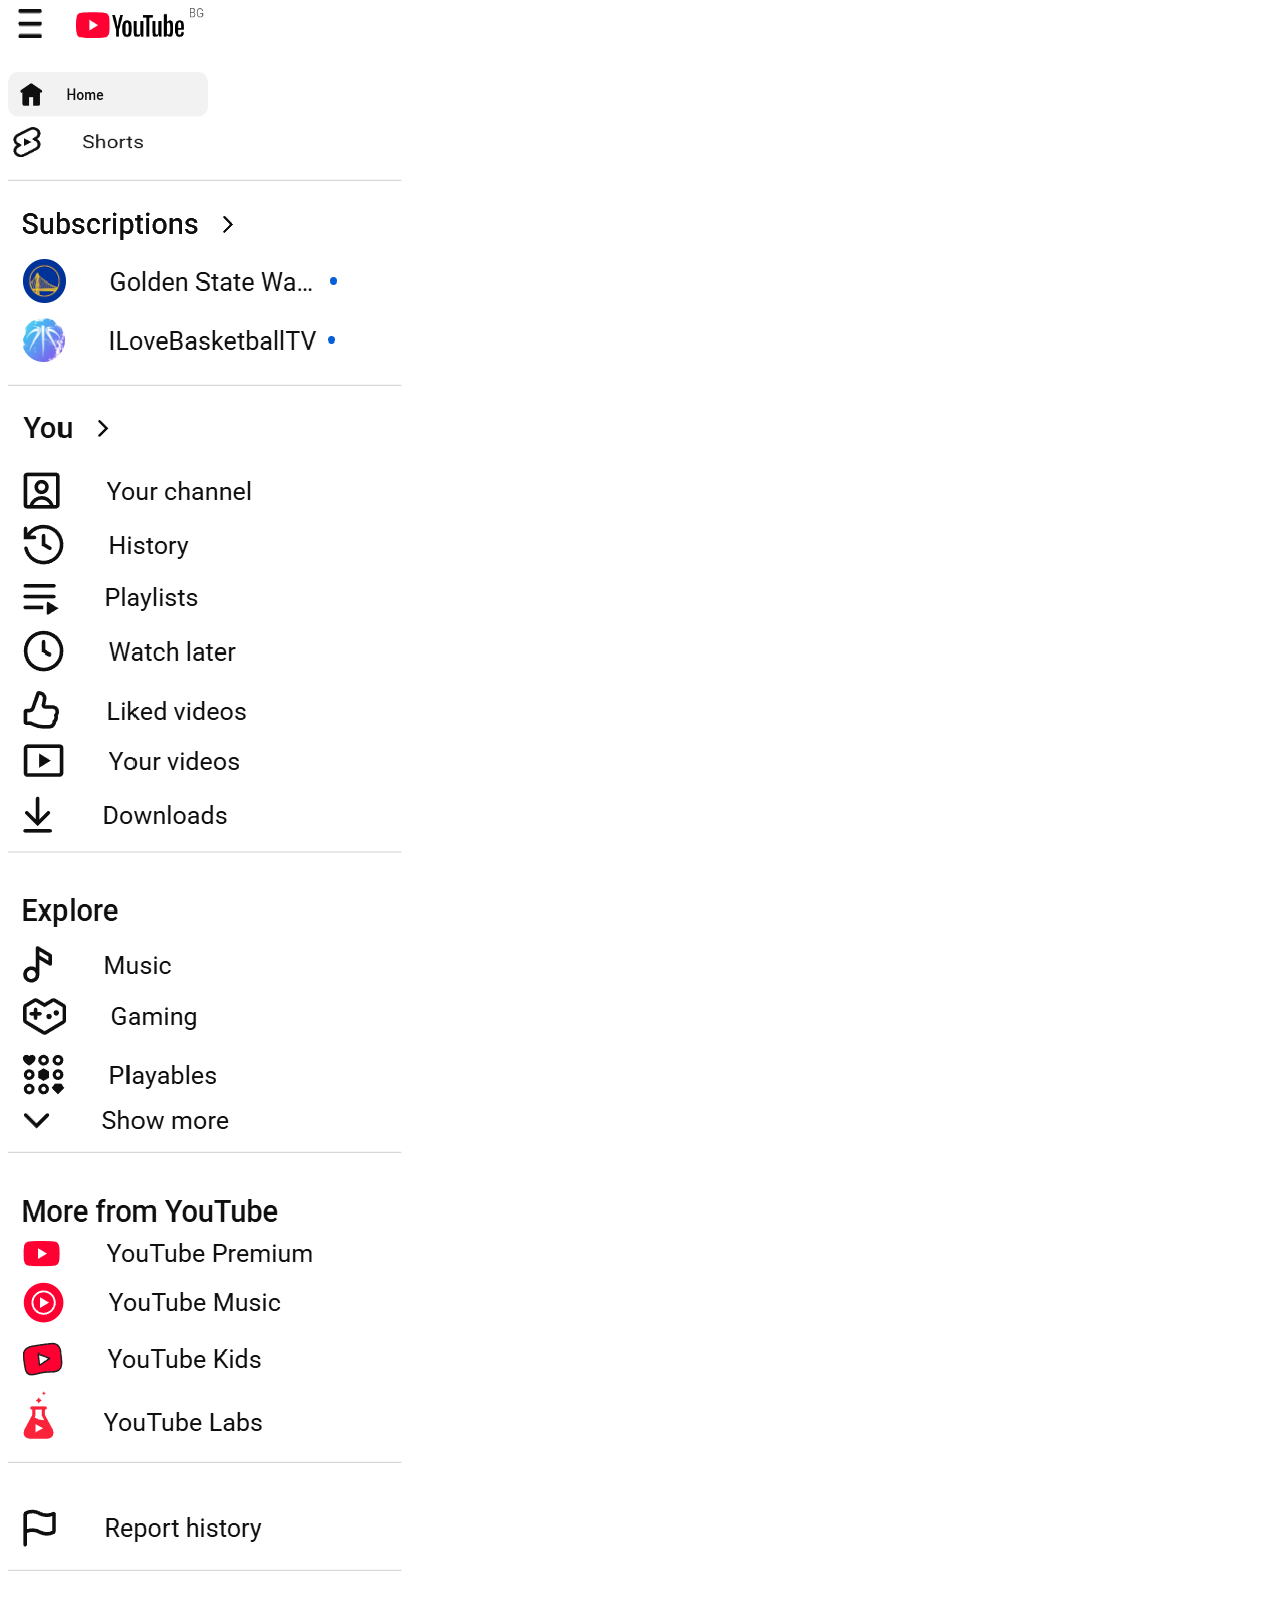
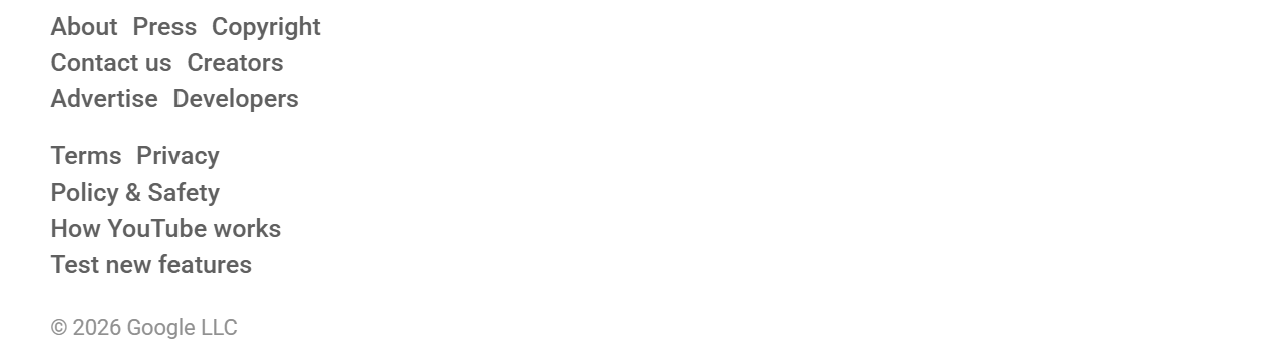
<file: youtube_images/youtubeimages.html>
<!DOCTYPE html>
<html>
    <head>
        <link rel="stylesheet" href="youtubeimagesstyles.css">
        <body>
            <img 
                class="ThreeDots"
                src="ThreeDots.png">    
            <img
                class="YoutubeLogo"
                src="YoutubeLogo.png">
            <img
                class="Home"
                src="Home.png">
            <img
                class="Shorts"
                src="Shorts.png">
            <img
                class="SeparatingLine"
                src="SeparatingLine.png">
            <img
                class="Subscriptions"
                src="Subscriptions.png">
            <img
                class="GSW"
                src="GSW.png">
            <img
                class="IlovebasketballTV"
                src="IlovebasketballTV.png">
            <img
                class="SeparatingLine"
                src="SeparatingLine.png">
            <img
                class="You"
                src="You.png">
            <img
                class="Channel"
                src="Channel.png">
            <img
                class="History"
                src="History.png">
            <img
                class="Playlists"
                src="Playlists.png">
            <img
                class="Watchlater"
                src="Watchlater.png">
            <img
                class="Likedvideos"
                src="Likedvideos.png">
            <img 
                class="Yourvideos"
                src="Yourvideos.png">
            <img 
                class="Downloads"
                src="Downloads.png">
            <img
                class="SeparatingLine"
                src="SeparatingLine.png">
            <img 
                class="Explore"
                src="Explore.png">
            <img
                class="Music"
                src="Music.png">
            <img
                class="Gaming"
                src="Gaming.png">
            <img
                class="Playables"
                src="Playables.png">
            <img
                class="Showmore"
                src="Showmore.png">
            <img
                class="SeparatingLine"
                src="SeparatingLine.png">
            <img
                class="Madefromyoutube"
                src="Madefromyoutube.png">
            <img
                class="Youtubepremium"
                src="Youtubepremium.png">
            <img
                class="Youtubemusic"
                src="Youtubemusic.png">
            <img
                class="Youtubekids"
                src="YoutubeKids.png">
            <img
                class="Youtubelabs"
                src="YoutubeLabs.png">
            <img 
                class="SeparatingLine"
                src="SeparatingLine.png">
            <img
                class="Reporthistory"
                src="Reporthistory.png">
            <img
                class="SeparatingLine"
                src="SeparatingLine.png">
            <img
                class="Last"
                src="Lastimage.png">
        </body>
    </head>
</html>
</file>
<file: homework1/styles.css>
.blue-text-underlined {
    color: blue;
    text-decoration: underline;
}

.february {
    color: yellow;
    text-decoration: underline;
    text-decoration-color: blue;
}

.gray-text {
    color: gray;
    text-decoration: underline;
    text-decoration-color: blue;
}

.april {
    color: blue;
    text-decoration: underline;
}

.september {
    color: purple;
    text-decoration: underline;
    text-decoration-color: purple;   
}

ul {
    margin: 2px;
}

ul li::marker {
    color:black;
}

.red-text {
    color: red;
}

.red-highlight {
    background-color: red;
}

.blue-text {
    color: blue;
}

.blue-highlight {
    background-color: blue;
}

.border-black {
    border: solid;
    border-color: black;
    border-width: 1px;
}

.gold-text {
    color: gold;
}
</file>
<file: youtube_images/youtubeimagesstyles.css>
.ThreeDots {
    width: 24px;
    height: 29px;
    margin-left: 10px;
}

.YoutubeLogo {
    width: 130px;
    height: 30px;
    margin-left: 30px;
}

.Home {
    display: block;
    width: 200px;
    height: 45px;
    margin-top: 30px;
}

.Shorts {
    width: 130px;
    height: 30px;
    margin-top: 10px;
    margin-left: 5px;
}

.SeparatingLine {
    display: block;
    width: 400px;
    margin-top: 13px;
    margin-bottom: 14px;
}

.Subscriptions {
    margin-left: 15px;
}

.GSW {
    display: block;
    margin-left: 15px;
    margin-top: 15px;
}

.IlovebasketballTV {
    margin-top: 15px;
    margin-left: 15px;
}

.You {
    margin-left: 15px;
}

.Channel {
    display: block;
    margin-top: 30px;
    margin-left: 15px;
}

.History {
    margin-top: 15px;
    margin-left: 15px;
}

.Playlists {
    display: block;
    margin-top: 15px;
    margin-left: 15px;
}

.Watchlater {
    margin-top: 15px;
    margin-left: 15px;
}

.Likedvideos {
    margin-top: 15px;
    margin-left: 15px;
    display: block;
}

.Yourvideos {
    margin-top: 15px;
    margin-left: 15px;
}

.Downloads {
    margin-top: 15px;
    margin-left: 15px;
    display: block;
}

.Explore {
    margin-top: 15px;
    margin-left: 15px;
}

.Music {
    display: block;
    margin-top: 15px;
    margin-left: 15px; 
}

.Gaming {
    margin-top: 15px;
    margin-left: 15px;
}

.Playables {
    margin-top: 15px;
    margin-left: 15px;
    display: block;
}

.Showmore {
    margin-top: 15px;
    margin-left: 15px;
}

.Madefromyoutube {
    margin-top: 15px;
    margin-left: 15px;
}

.Youtubepremium {
    margin-top: 15px;
    margin-left: 15px;
    display: block;
}

.Youtubemusic {
    margin-top: 15px;
    margin-left: 15px;
}

.Youtubekids {
    margin-top: 15px;
    margin-left: 15px;
    display: block;
}

.Youtubelabs {
    margin-top: 15px;
    margin-left: 15px;
}

.Reporthistory {
    margin-top: 15px;
    margin-left: 15px;
}

.Last {
    margin-left: 15px;
}
</file>
